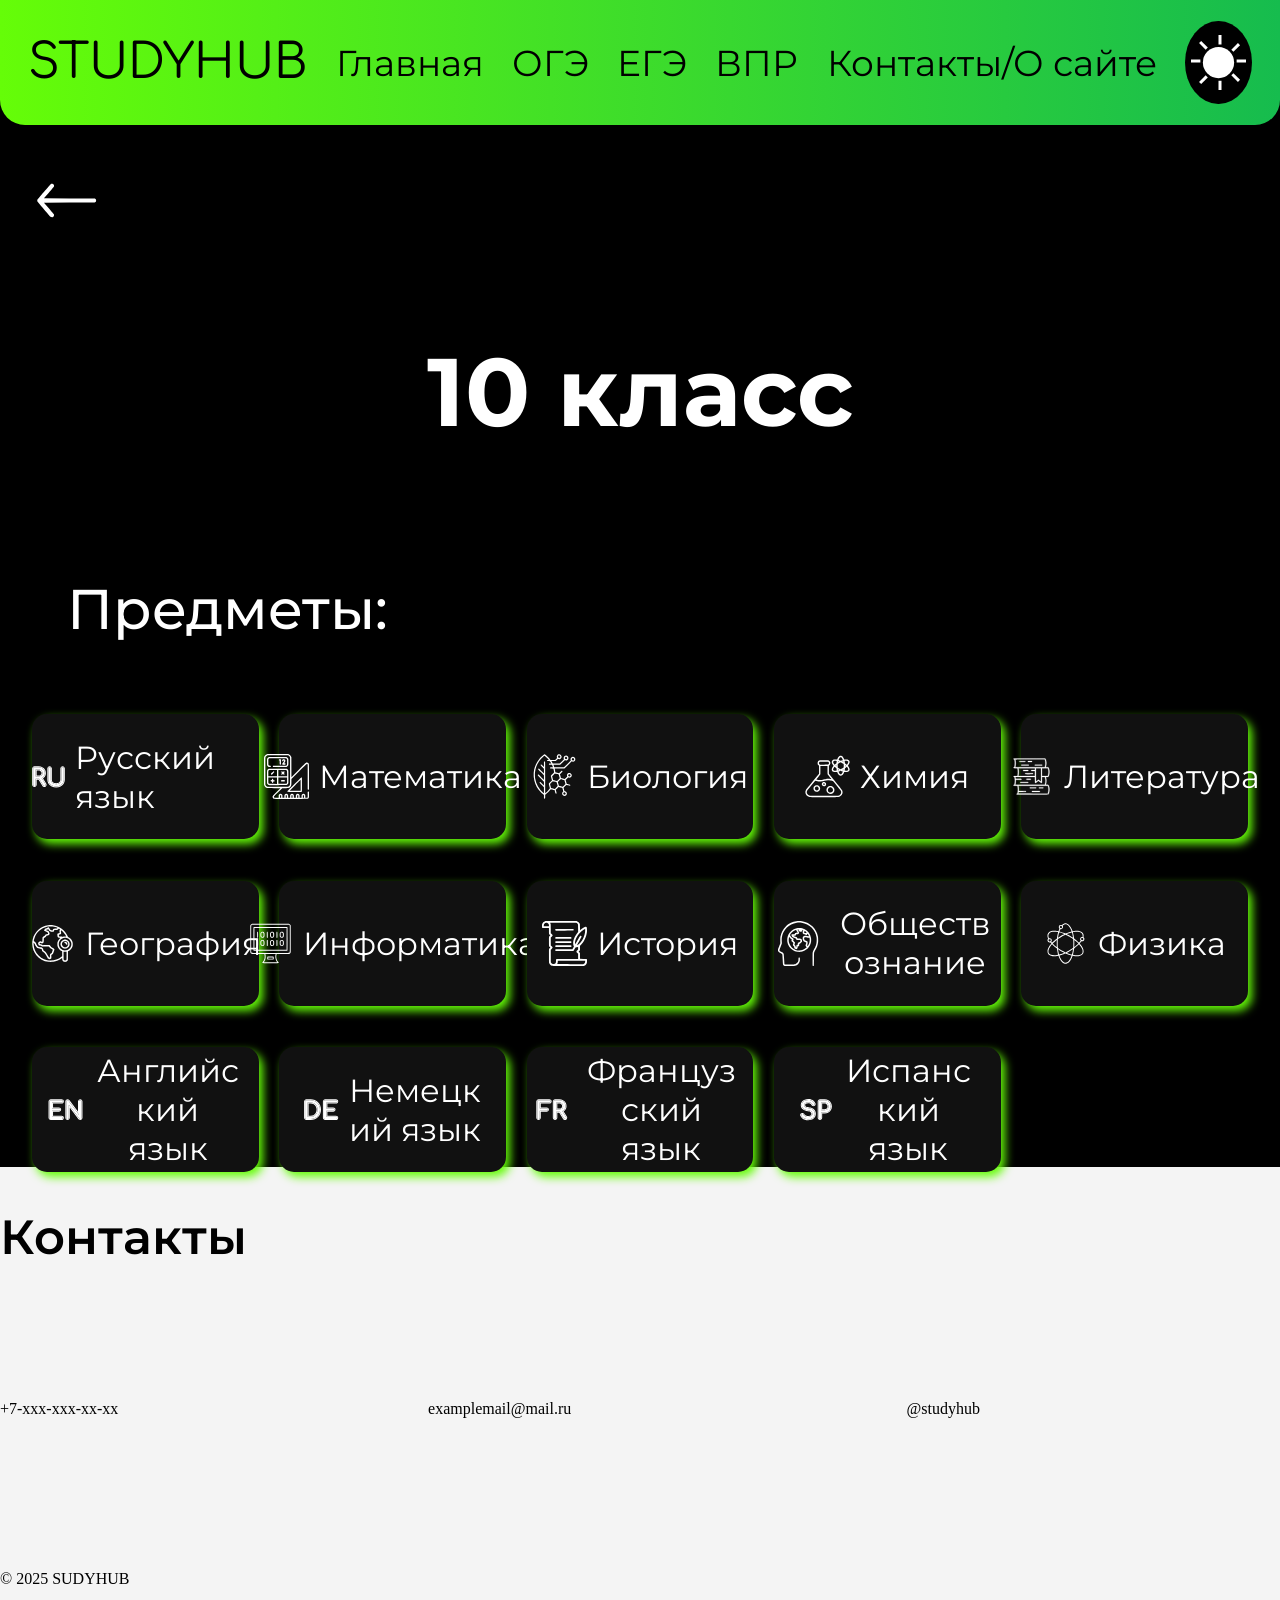
<file: class_10.html>
<!DOCTYPE html>
<html lang="en">
<head>
    <meta charset="UTF-8">
    <meta name="viewport" content="width=device-width, user-scalable=no, initial-scale=1.0 maximum-scale=1.0, minimum-scale=1.0">
    <link rel="stylesheet" href="/oge-ege-8_class-10_class.css">
    <title>10 класс</title>
</head>
<body>
    <header>
        <nav>
            <p>STUDYHUB</p>
            <p class="btn-menu"><a href="/index.html">Главная</a></p>
            <p class="btn-menu"><a href="/oge.html">ОГЭ</a></p>
            <p class="btn-menu"><a href="/ege.html">ЕГЭ</a></p>
            <p class="btn-menu"><a href="/vpr.html">ВПР</a></p>
            <p class="btn-menu"><a href="#contact">Контакты/О сайте</a></p>
            <div id="theme"></div>
        </nav>
    </header>

    <main>
        <a id="arrow_box" href="/vpr.html"></a>
        <h1>10 класс</h1>
        <p>Предметы:</p>
        <div class="container">
            <div class="parent">
                <a href="#">
                    <div class="div1 card">
                        <img src="/RU.svg">
                        <p>Русский язык</p>
                    </div>
                </a>
                <a href="#">
                    <div class="div2 card">
                        <img src="/math.svg">
                        <p>Математика</p>
                    </div>
                </a>
                <a href="#">
                    <div class="div3 card">
                        <img src="/bio.svg">
                        <p>Биология</p>
                    </div>
                </a>
                <a href="#">
                    <div class="div4 card">
                        <img src="/chemistry.svg">
                        <p>Химия</p>
                    </div>
                </a>
                <a href="#">
                    <div class="div5 card">
                        <img src="/books.svg">
                        <p>Литература</p>
                    </div>
                </a>
                <a href="#">
                    <div class="div6 card">
                        <img src="/geography.svg">
                        <p>География</p>
                    </div>
                </a>
                <a href="#">
                    <div class="div7 card">
                        <img src="/informat.svg">
                        <p>Информатика</p>
                    </div>
                </a>
                <a href="#">
                    <div class="div8 card">
                        <img src="/history.svg">
                        <p>История</p>
                    </div>
                </a>
                <a href="#">
                    <div class="div9 card">
                        <img src="/obshestvo.svg">
                        <p>Обществознание</p>
                    </div>
                </a>
                <a href="#">
                    <div class="div10 card">
                        <img src="/phythic.svg">
                        <p>Физика</p>
                    </div>
                </a>
                <a href="#">
                    <div class="div11 card">
                        <img src="/EN.svg">
                        <p>Английский язык</p>
                    </div>
                </a>
                <a href="#">
                    <div class="div12 card">
                        <img src="/DE.svg">
                        <p>Немецкий язык</p>
                    </div>
                </a>
                <a href="#">
                    <div class="div13 card">
                        <img src="/FR.svg">
                        <p>Французский язык</p>
                    </div>
                </a>
                <a href="#">
                    <div class="div14 card">
                        <img src="/SP.svg">
                        <p>Испанский язык</p>
                    </div>
                </a>
            </div>
        </div>
    </main>

    <footer id="contact">
        <h1>Контакты</h1>
        <div id="conteiner">
            <p>+7-ххх-ххх-хх-хх</p>
            <p id="mail">examplemail@mail.ru</p>
            <p>@studyhub</p>
        </div>
        <p>© 2025 SUDYHUB</p>
    </footer>
</body>
</html>
</file>
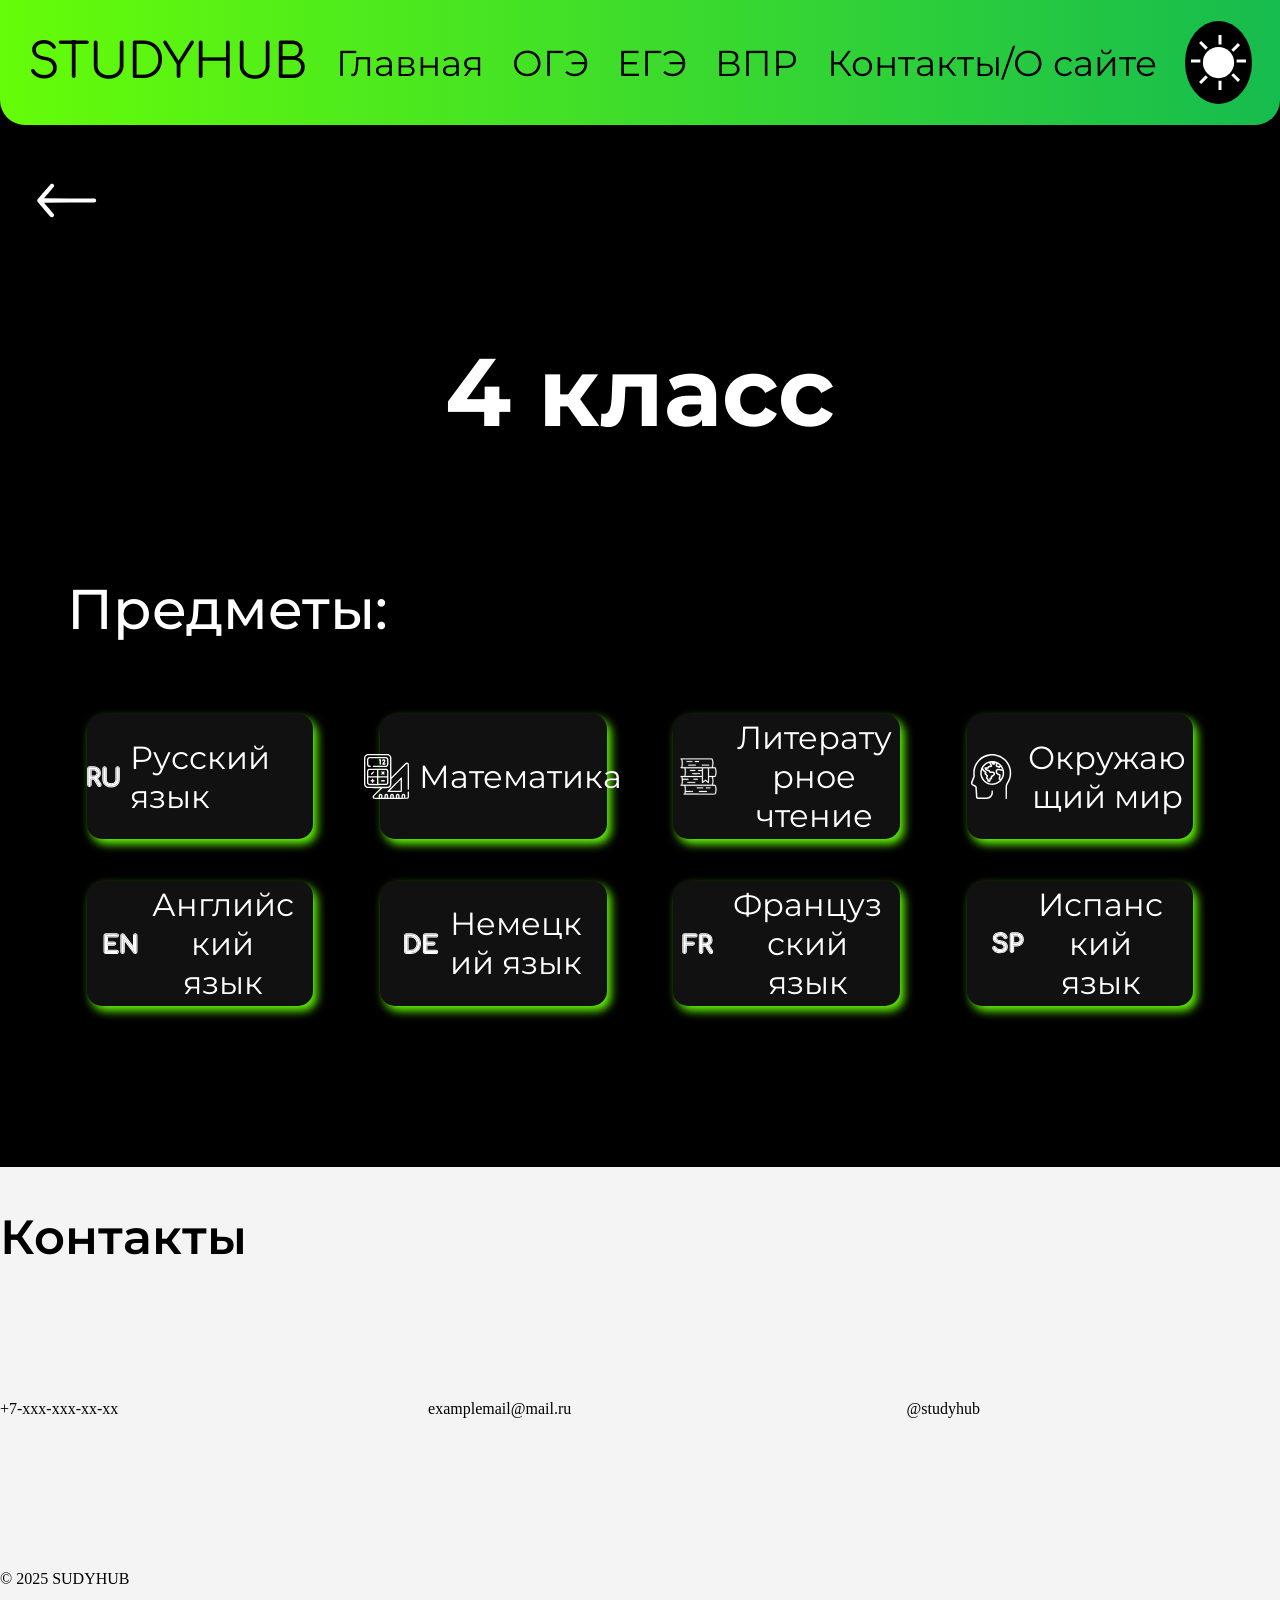
<file: class_4.html>
<!DOCTYPE html>
<html lang="en">
<head>
    <meta charset="UTF-8">
    <meta name="viewport" content="width=device-width, user-scalable=no, initial-scale=1.0 maximum-scale=1.0, minimum-scale=1.0">
    <link rel="stylesheet" href="/class_4.css">
    <title>4 класс</title>
</head>
<body>
    <header>
        <nav>
            <p>STUDYHUB</p>
            <p class="btn-menu"><a href="/index.html">Главная</a></p>
            <p class="btn-menu"><a href="/oge.html">ОГЭ</a></p>
            <p class="btn-menu"><a href="/ege.html">ЕГЭ</a></p>
            <p class="btn-menu"><a href="/vpr.html">ВПР</a></p>
            <p class="btn-menu"><a href="#contact">Контакты/О сайте</a></p>
            <div id="theme"></div>
        </nav>
    </header>

    <main>
        <a id="arrow_box" href="/vpr.html"></a>
        <h1>4 класс</h1>
        <p>Предметы:</p>
        <div class="container">
            <div class="parent">
                <a href="#">
                    <div class="div1 card">
                        <img src="/RU.svg">
                        <p>Русский язык</p>
                    </div>
                </a>
                <a href="#">
                    <div class="div2 card">
                        <img src="/math.svg">
                        <p>Математика</p>
                    </div>
                </a>
                <a href="#">
                    <div class="div5 card">
                        <img src="/books.svg">
                        <p>Литературное чтение</p>
                    </div>
                </a>
                <a href="#">
                    <div class="div9 card">
                        <img src="/obshestvo.svg">
                        <p>Окружающий мир</p>
                    </div>
                </a>
                <a href="#">
                    <div class="div11 card">
                        <img src="/EN.svg">
                        <p>Английский язык</p>
                    </div>
                </a>
                <a href="#">
                    <div class="div12 card">
                        <img src="/DE.svg">
                        <p>Немецкий язык</p>
                    </div>
                </a>
                <a href="#">
                    <div class="div13 card">
                        <img src="/FR.svg">
                        <p>Французский язык</p>
                    </div>
                </a>
                <a href="#">
                    <div class="div14 card">
                        <img src="/SP.svg">
                        <p>Испанский язык</p>
                    </div>
                </a>
            </div>
        </div>
    </main>

    <footer id="contact">
        <h1>Контакты</h1>
        <div id="conteiner">
            <p>+7-ххх-ххх-хх-хх</p>
            <p id="mail">examplemail@mail.ru</p>
            <p>@studyhub</p>
        </div>
        <p>© 2025 SUDYHUB</p>
    </footer>
</body>
</html>
</file>
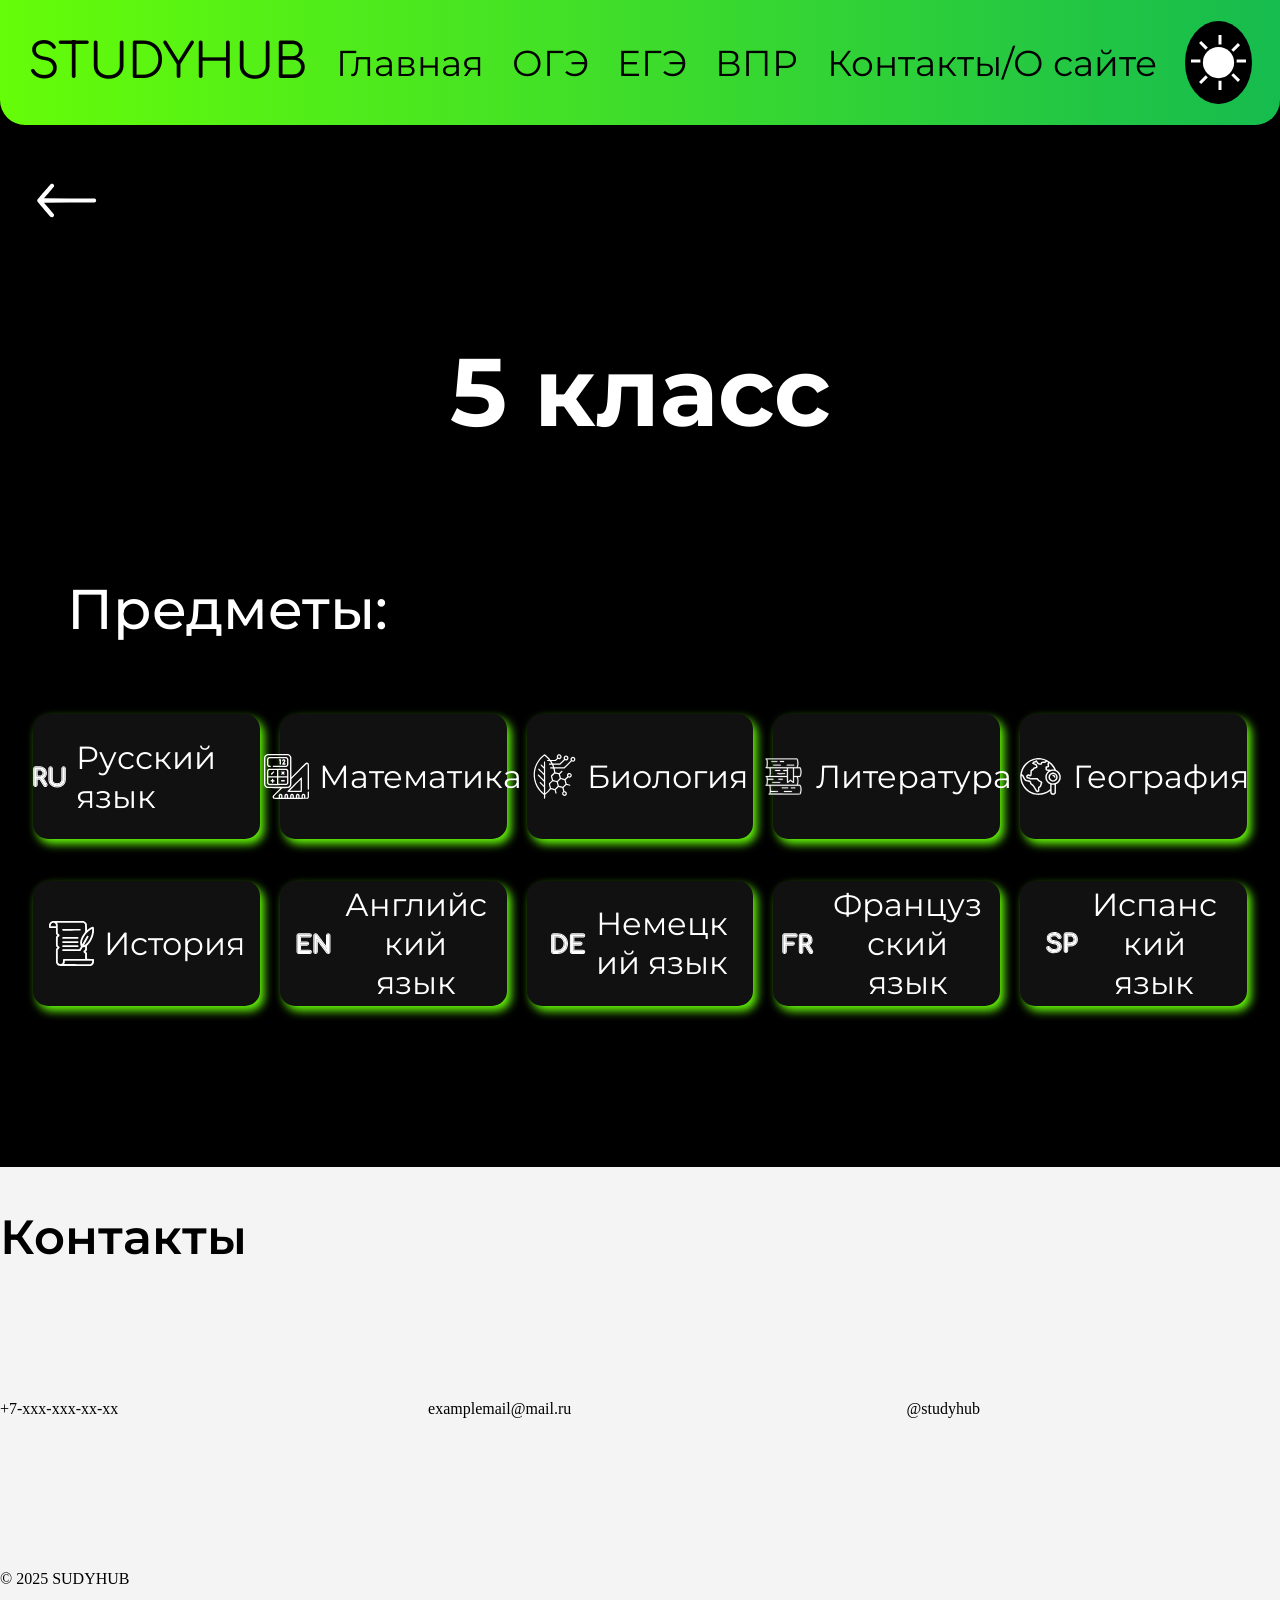
<file: class_5.html>
<!DOCTYPE html>
<html lang="en">
<head>
    <meta charset="UTF-8">
    <meta name="viewport" content="width=device-width, user-scalable=no, initial-scale=1.0 maximum-scale=1.0, minimum-scale=1.0">
    <link rel="stylesheet" href="/class_5.css">
    <title>5 класс</title>
</head>
<body>
    <header>
        <nav>
            <p>STUDYHUB</p>
            <p class="btn-menu"><a href="/index.html">Главная</a></p>
            <p class="btn-menu"><a href="/oge.html">ОГЭ</a></p>
            <p class="btn-menu"><a href="/ege.html">ЕГЭ</a></p>
            <p class="btn-menu"><a href="/vpr.html">ВПР</a></p>
            <p class="btn-menu"><a href="#contact">Контакты/О сайте</a></p>
            <div id="theme"></div>
        </nav>
    </header>

    <main>
        <a id="arrow_box" href="/vpr.html"></a>
        <h1>5 класс</h1>
        <p>Предметы:</p>
        <div class="container">
            <div class="parent">
                <a href="#">
                    <div class="div1 card">
                        <img src="/RU.svg">
                        <p>Русский язык</p>
                    </div>
                </a>
                <a href="#">
                    <div class="div2 card">
                        <img src="/math.svg">
                        <p>Математика</p>
                    </div>
                </a>
                <a href="#">
                    <div class="div3 card">
                        <img src="/bio.svg">
                        <p>Биология</p>
                    </div>
                </a>
                <a href="#">
                    <div class="div5 card">
                        <img src="/books.svg">
                        <p>Литература</p>
                    </div>
                </a>
                <a href="#">
                    <div class="div6 card">
                        <img src="/geography.svg">
                        <p>География</p>
                    </div>
                </a>
                <a href="#">
                    <div class="div8 card">
                        <img src="/history.svg">
                        <p>История</p>
                    </div>
                </a>
                <a href="#">
                    <div class="div11 card">
                        <img src="/EN.svg">
                        <p>Английский язык</p>
                    </div>
                </a>
                <a href="#">
                    <div class="div12 card">
                        <img src="/DE.svg">
                        <p>Немецкий язык</p>
                    </div>
                </a>
                <a href="#">
                    <div class="div13 card">
                        <img src="/FR.svg">
                        <p>Французский язык</p>
                    </div>
                </a>
                <a href="#">
                    <div class="div14 card">
                        <img src="/SP.svg">
                        <p>Испанский язык</p>
                    </div>
                </a>
            </div>
        </div>
    </main>

    <footer id="contact">
        <h1>Контакты</h1>
        <div id="conteiner">
            <p>+7-ххх-ххх-хх-хх</p>
            <p id="mail">examplemail@mail.ru</p>
            <p>@studyhub</p>
        </div>
        <p>© 2025 SUDYHUB</p>
    </footer>
</body>
</html>
</file>
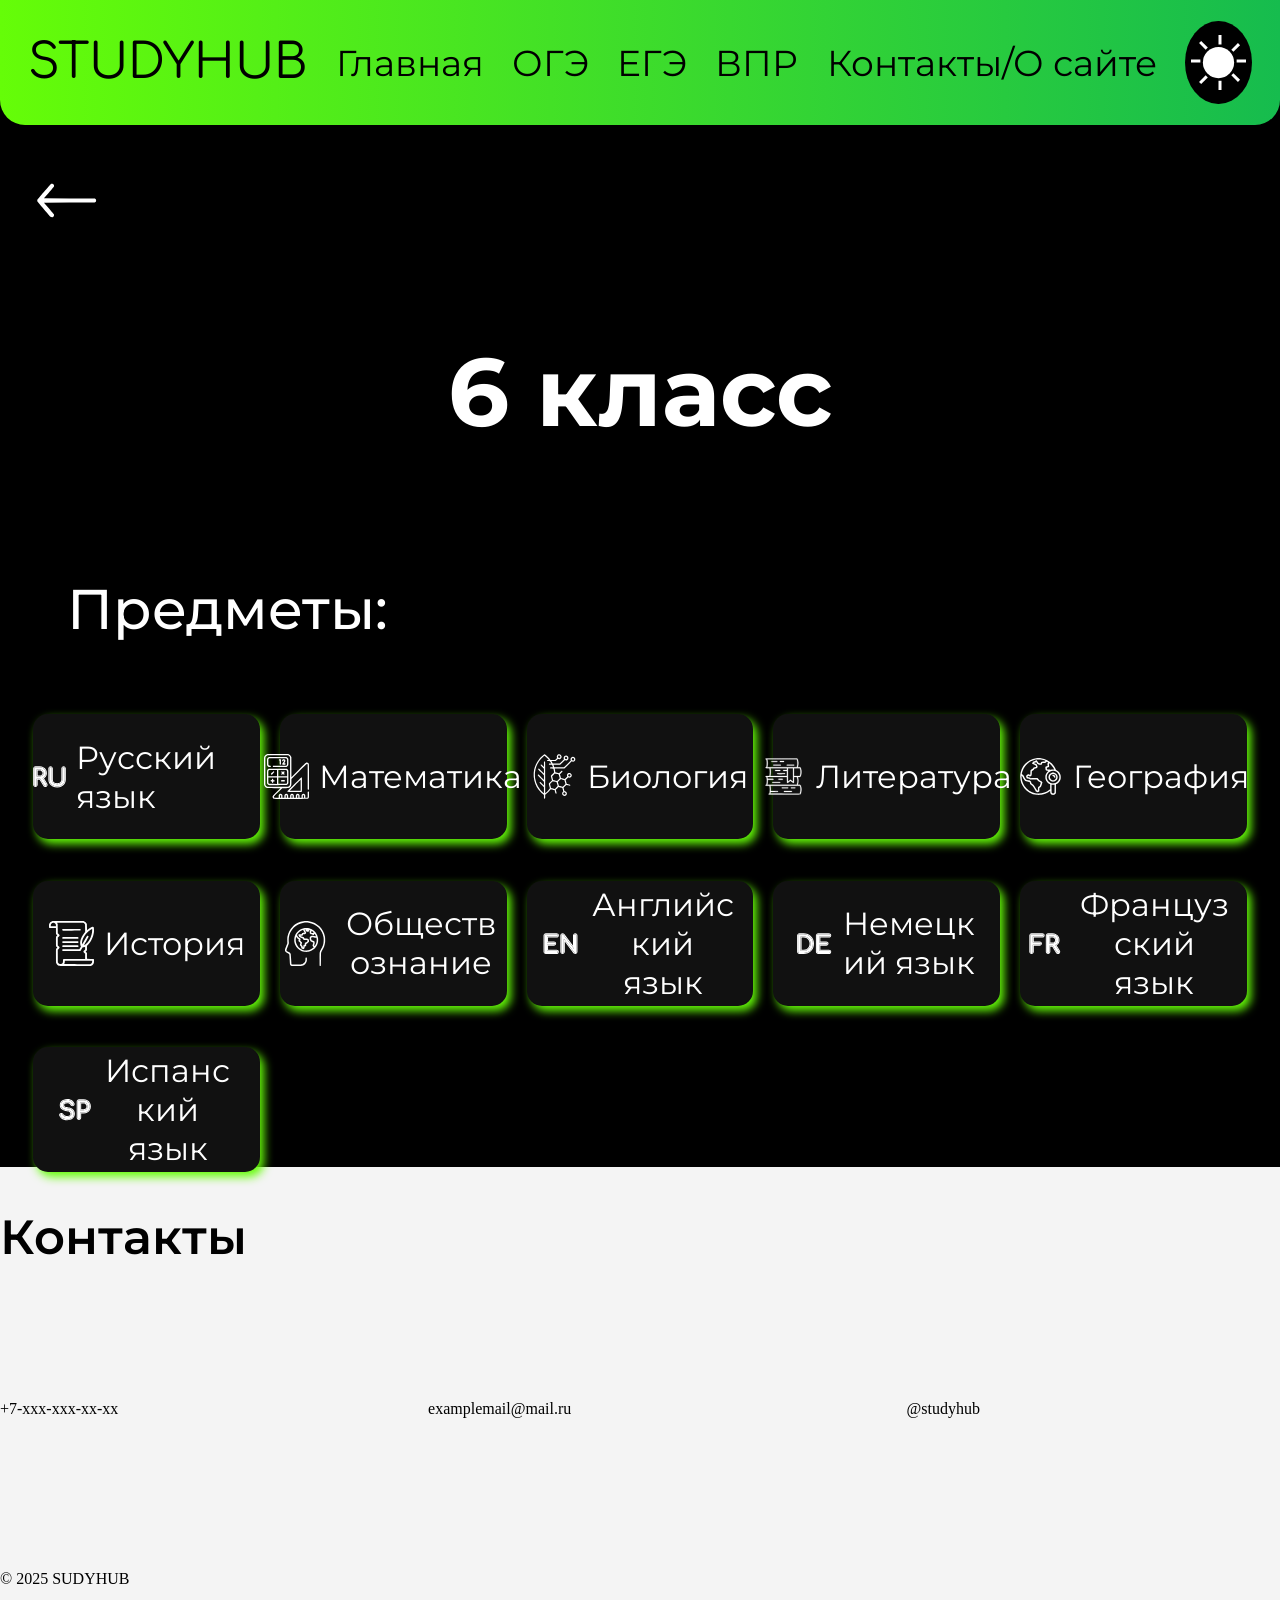
<file: class_6.html>
<!DOCTYPE html>
<html lang="en">
<head>
    <meta charset="UTF-8">
    <meta name="viewport" content="width=device-width, user-scalable=no, initial-scale=1.0 maximum-scale=1.0, minimum-scale=1.0">
    <link rel="stylesheet" href="/class_6.css">
    <title>6 класс</title>
</head>
<body>
    <header>
        <nav>
            <p>STUDYHUB</p>
            <p class="btn-menu"><a href="/index.html">Главная</a></p>
            <p class="btn-menu"><a href="/oge.html">ОГЭ</a></p>
            <p class="btn-menu"><a href="/ege.html">ЕГЭ</a></p>
            <p class="btn-menu"><a href="/vpr.html">ВПР</a></p>
            <p class="btn-menu"><a href="#contact">Контакты/О сайте</a></p>
            <div id="theme"></div>
        </nav>
    </header>

    <main>
        <a id="arrow_box" href="/vpr.html"></a>
        <h1>6 класс</h1>
        <p>Предметы:</p>
        <div class="container">
            <div class="parent">
                <a href="#">
                    <div class="div1 card">
                        <img src="/RU.svg">
                        <p>Русский язык</p>
                    </div>
                </a>
                <a href="#">
                    <div class="div2 card">
                        <img src="/math.svg">
                        <p>Математика</p>
                    </div>
                </a>
                <a href="#">
                    <div class="div3 card">
                        <img src="/bio.svg">
                        <p>Биология</p>
                    </div>
                </a>
                <a href="#">
                    <div class="div5 card">
                        <img src="/books.svg">
                        <p>Литература</p>
                    </div>
                </a>
                <a href="#">
                    <div class="div6 card">
                        <img src="/geography.svg">
                        <p>География</p>
                    </div>
                </a>
                <a href="#">
                    <div class="div8 card">
                        <img src="/history.svg">
                        <p>История</p>
                    </div>
                </a>
                <a href="#">
                    <div class="div9 card">
                        <img src="/obshestvo.svg">
                        <p>Обществознание</p>
                    </div>
                </a>
                <a href="#">
                    <div class="div11 card">
                        <img src="/EN.svg">
                        <p>Английский язык</p>
                    </div>
                </a>
                <a href="#">
                    <div class="div12 card">
                        <img src="/DE.svg">
                        <p>Немецкий язык</p>
                    </div>
                </a>
                <a href="#">
                    <div class="div13 card">
                        <img src="/FR.svg">
                        <p>Французский язык</p>
                    </div>
                </a>
                <a href="#">
                    <div class="div14 card">
                        <img src="/SP.svg">
                        <p>Испанский язык</p>
                    </div>
                </a>
            </div>
        </div>
    </main>

    <footer id="contact">
        <h1>Контакты</h1>
        <div id="conteiner">
            <p>+7-ххх-ххх-хх-хх</p>
            <p id="mail">examplemail@mail.ru</p>
            <p>@studyhub</p>
        </div>
        <p>© 2025 SUDYHUB</p>
    </footer>
</body>
</html>
</file>
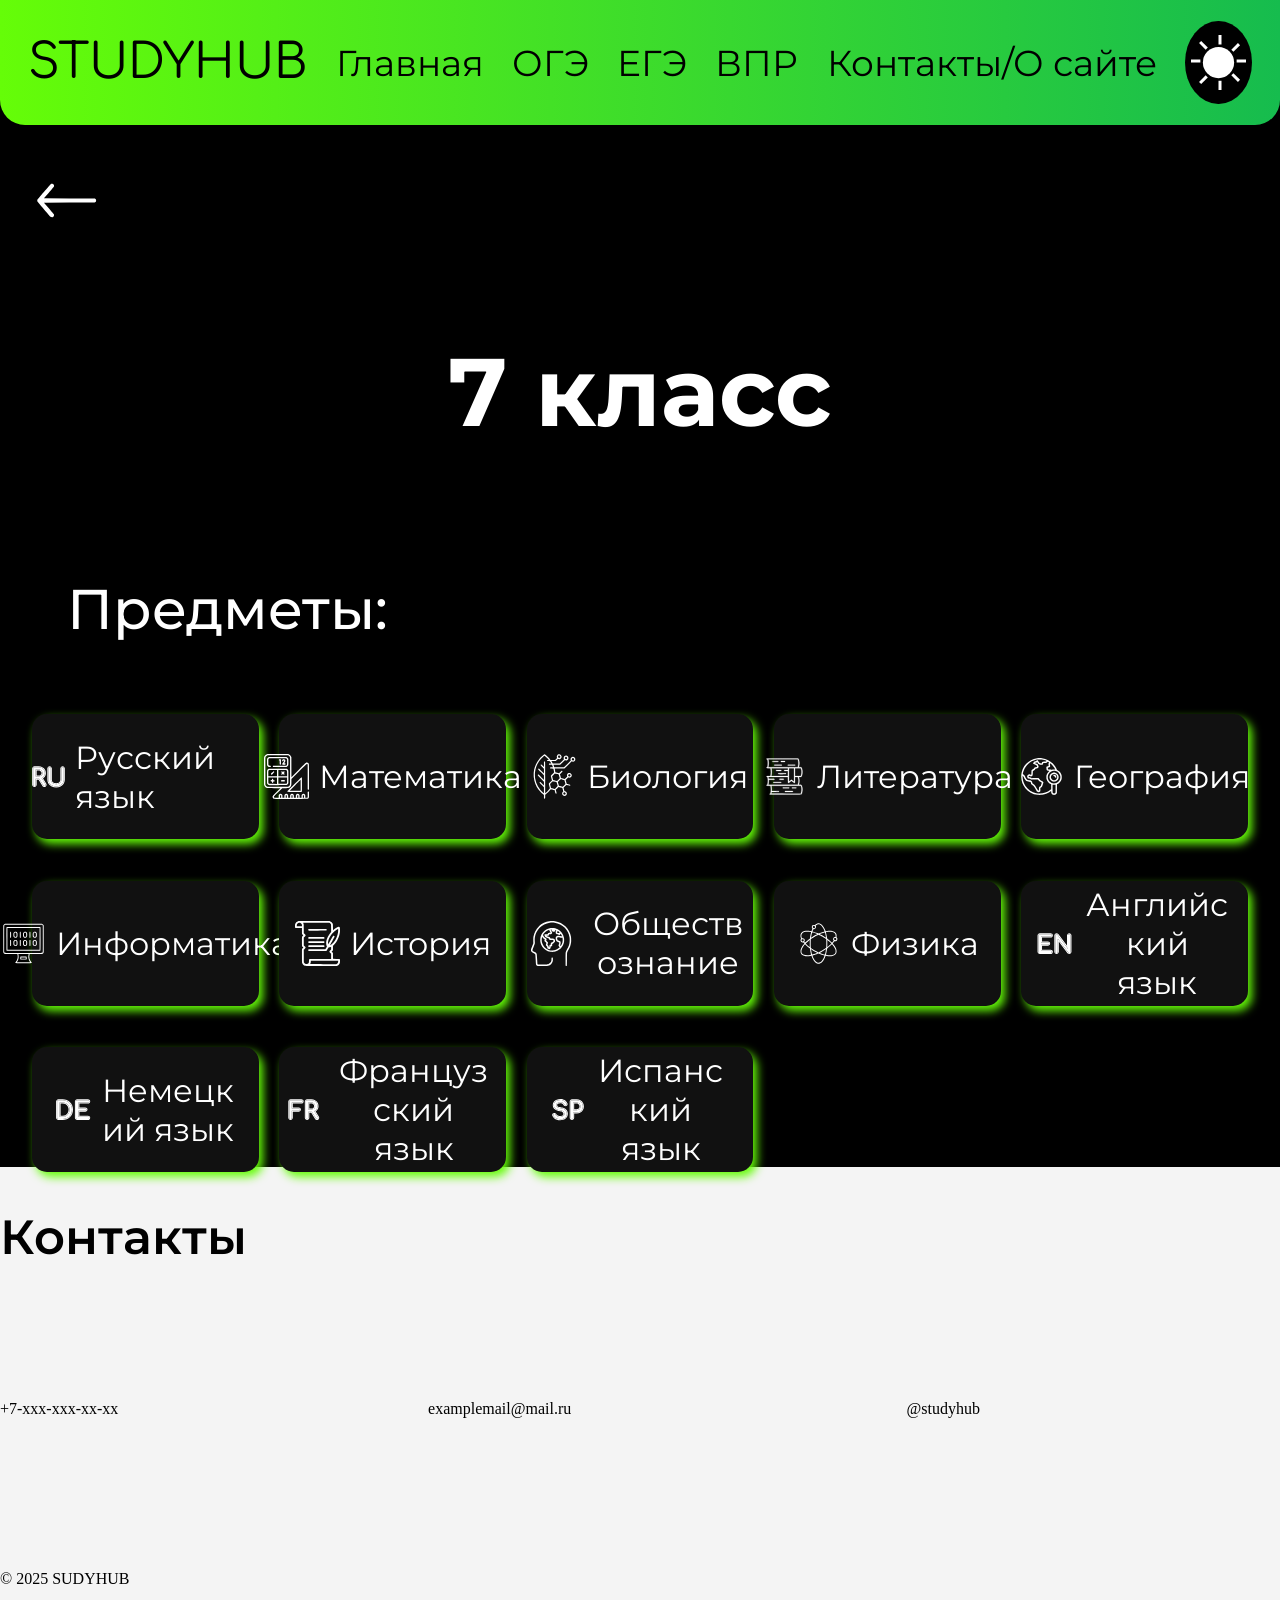
<file: class_7.html>
<!DOCTYPE html>
<html lang="en">
<head>
    <meta charset="UTF-8">
    <meta name="viewport" content="width=device-width, user-scalable=no, initial-scale=1.0 maximum-scale=1.0, minimum-scale=1.0">
    <link rel="stylesheet" href="/class_7.css">
    <title>7 класс</title>
</head>
<body>
    <header>
        <nav>
            <p>STUDYHUB</p>
            <p class="btn-menu"><a href="/index.html">Главная</a></p>
            <p class="btn-menu"><a href="/oge.html">ОГЭ</a></p>
            <p class="btn-menu"><a href="/ege.html">ЕГЭ</a></p>
            <p class="btn-menu"><a href="/vpr.html">ВПР</a></p>
            <p class="btn-menu"><a href="#contact">Контакты/О сайте</a></p>
            <div id="theme"></div>
        </nav>
    </header>

    <main>
        <a id="arrow_box" href="/vpr.html"></a>
        <h1>7 класс</h1>
        <p>Предметы:</p>
        <div class="container">
            <div class="parent">
                <a href="#">
                    <div class="div1 card">
                        <img src="/RU.svg">
                        <p>Русский язык</p>
                    </div>
                </a>
                <a href="#">
                    <div class="div2 card">
                        <img src="/math.svg">
                        <p>Математика</p>
                    </div>
                </a>
                <a href="#">
                    <div class="div3 card">
                        <img src="/bio.svg">
                        <p>Биология</p>
                    </div>
                </a>
                <a href="#">
                    <div class="div5 card">
                        <img src="/books.svg">
                        <p>Литература</p>
                    </div>
                </a>
                <a href="#">
                    <div class="div6 card">
                        <img src="/geography.svg">
                        <p>География</p>
                    </div>
                </a>
                <a href="#">
                    <div class="div7 card">
                        <img src="/informat.svg">
                        <p>Информатика</p>
                    </div>
                </a>
                <a href="#">
                    <div class="div8 card">
                        <img src="/history.svg">
                        <p>История</p>
                    </div>
                </a>
                <a href="#">
                    <div class="div9 card">
                        <img src="/obshestvo.svg">
                        <p>Обществознание</p>
                    </div>
                </a>
                <a href="#">
                    <div class="div10 card">
                        <img src="/phythic.svg">
                        <p>Физика</p>
                    </div>
                </a>
                <a href="#">
                    <div class="div11 card">
                        <img src="/EN.svg">
                        <p>Английский язык</p>
                    </div>
                </a>
                <a href="#">
                    <div class="div12 card">
                        <img src="/DE.svg">
                        <p>Немецкий язык</p>
                    </div>
                </a>
                <a href="#">
                    <div class="div13 card">
                        <img src="/FR.svg">
                        <p>Французский язык</p>
                    </div>
                </a>
                <a href="#">
                    <div class="div14 card">
                        <img src="/SP.svg">
                        <p>Испанский язык</p>
                    </div>
                </a>
            </div>
        </div>
    </main>

    <footer id="contact">
        <h1>Контакты</h1>
        <div id="conteiner">
            <p>+7-ххх-ххх-хх-хх</p>
            <p id="mail">examplemail@mail.ru</p>
            <p>@studyhub</p>
        </div>
        <p>© 2025 SUDYHUB</p>
    </footer>
</body>
</html>
</file>
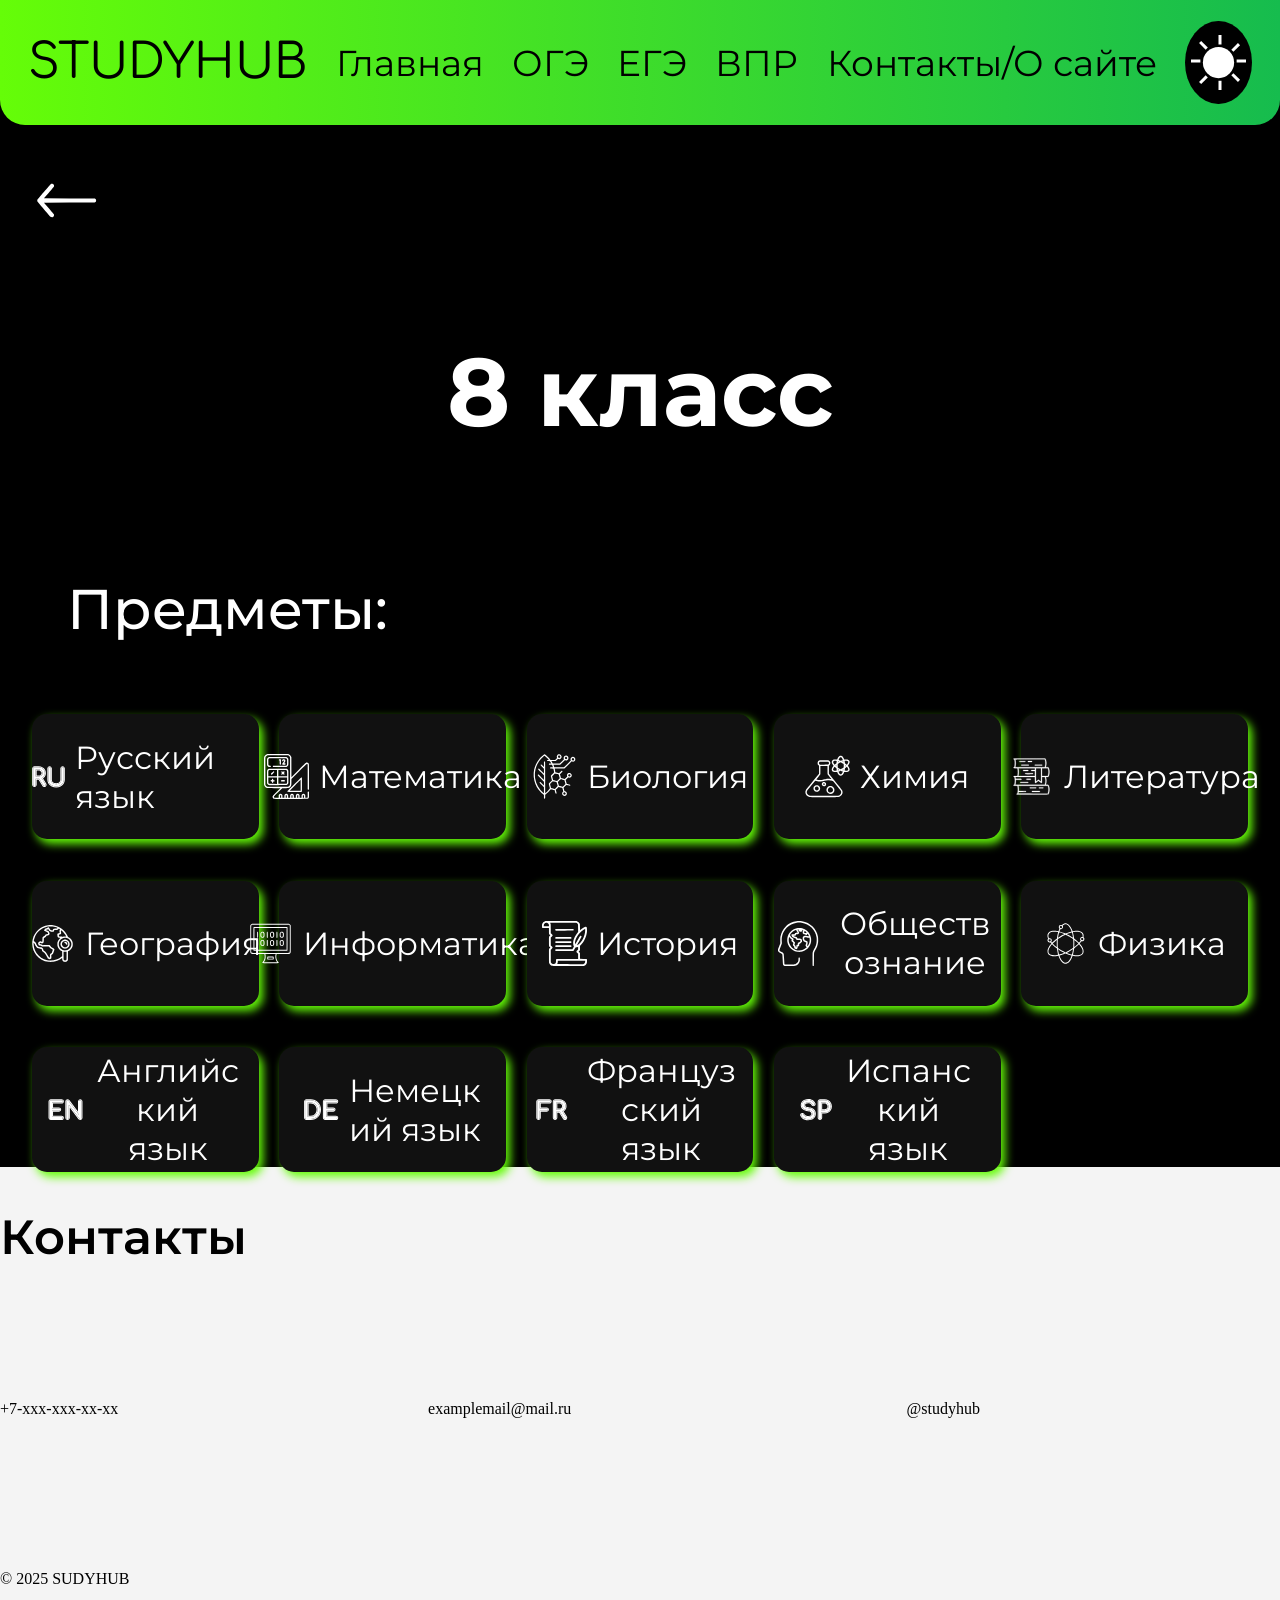
<file: class_8.html>
<!DOCTYPE html>
<html lang="en">
<head>
    <meta charset="UTF-8">
    <meta name="viewport" content="width=device-width, user-scalable=no, initial-scale=1.0 maximum-scale=1.0, minimum-scale=1.0">
    <link rel="stylesheet" href="/oge-ege-8_class-10_class.css">
    <title>8 класс</title>
</head>
<body>
    <header>
        <nav>
            <p>STUDYHUB</p>
            <p class="btn-menu"><a href="/index.html">Главная</a></p>
            <p class="btn-menu"><a href="/oge.html">ОГЭ</a></p>
            <p class="btn-menu"><a href="/ege.html">ЕГЭ</a></p>
            <p class="btn-menu"><a href="/vpr.html">ВПР</a></p>
            <p class="btn-menu"><a href="#contact">Контакты/О сайте</a></p>
            <div id="theme"></div>
        </nav>
    </header>

    <main>
        <a id="arrow_box" href="/vpr.html"></a>
        <h1>8 класс</h1>
        <p>Предметы:</p>
        <div class="container">
            <div class="parent">
                <a href="#">
                    <div class="div1 card">
                        <img src="/RU.svg">
                        <p>Русский язык</p>
                    </div>
                </a>
                <a href="#">
                    <div class="div2 card">
                        <img src="/math.svg">
                        <p>Математика</p>
                    </div>
                </a>
                <a href="#">
                    <div class="div3 card">
                        <img src="/bio.svg">
                        <p>Биология</p>
                    </div>
                </a>
                <a href="#">
                    <div class="div4 card">
                        <img src="/chemistry.svg">
                        <p>Химия</p>
                    </div>
                </a>
                <a href="#">
                    <div class="div5 card">
                        <img src="/books.svg">
                        <p>Литература</p>
                    </div>
                </a>
                <a href="#">
                    <div class="div6 card">
                        <img src="/geography.svg">
                        <p>География</p>
                    </div>
                </a>
                <a href="#">
                    <div class="div7 card">
                        <img src="/informat.svg">
                        <p>Информатика</p>
                    </div>
                </a>
                <a href="#">
                    <div class="div8 card">
                        <img src="/history.svg">
                        <p>История</p>
                    </div>
                </a>
                <a href="#">
                    <div class="div9 card">
                        <img src="/obshestvo.svg">
                        <p>Обществознание</p>
                    </div>
                </a>
                <a href="#">
                    <div class="div10 card">
                        <img src="/phythic.svg">
                        <p>Физика</p>
                    </div>
                </a>
                <a href="#">
                    <div class="div11 card">
                        <img src="/EN.svg">
                        <p>Английский язык</p>
                    </div>
                </a>
                <a href="#">
                    <div class="div12 card">
                        <img src="/DE.svg">
                        <p>Немецкий язык</p>
                    </div>
                </a>
                <a href="#">
                    <div class="div13 card">
                        <img src="/FR.svg">
                        <p>Французский язык</p>
                    </div>
                </a>
                <a href="#">
                    <div class="div14 card">
                        <img src="/SP.svg">
                        <p>Испанский язык</p>
                    </div>
                </a>
            </div>
        </div>
    </main>

    <footer id="contact">
        <h1>Контакты</h1>
        <div id="conteiner">
            <p>+7-ххх-ххх-хх-хх</p>
            <p id="mail">examplemail@mail.ru</p>
            <p>@studyhub</p>
        </div>
        <p>© 2025 SUDYHUB</p>
    </footer>
</body>
</html>
</file>
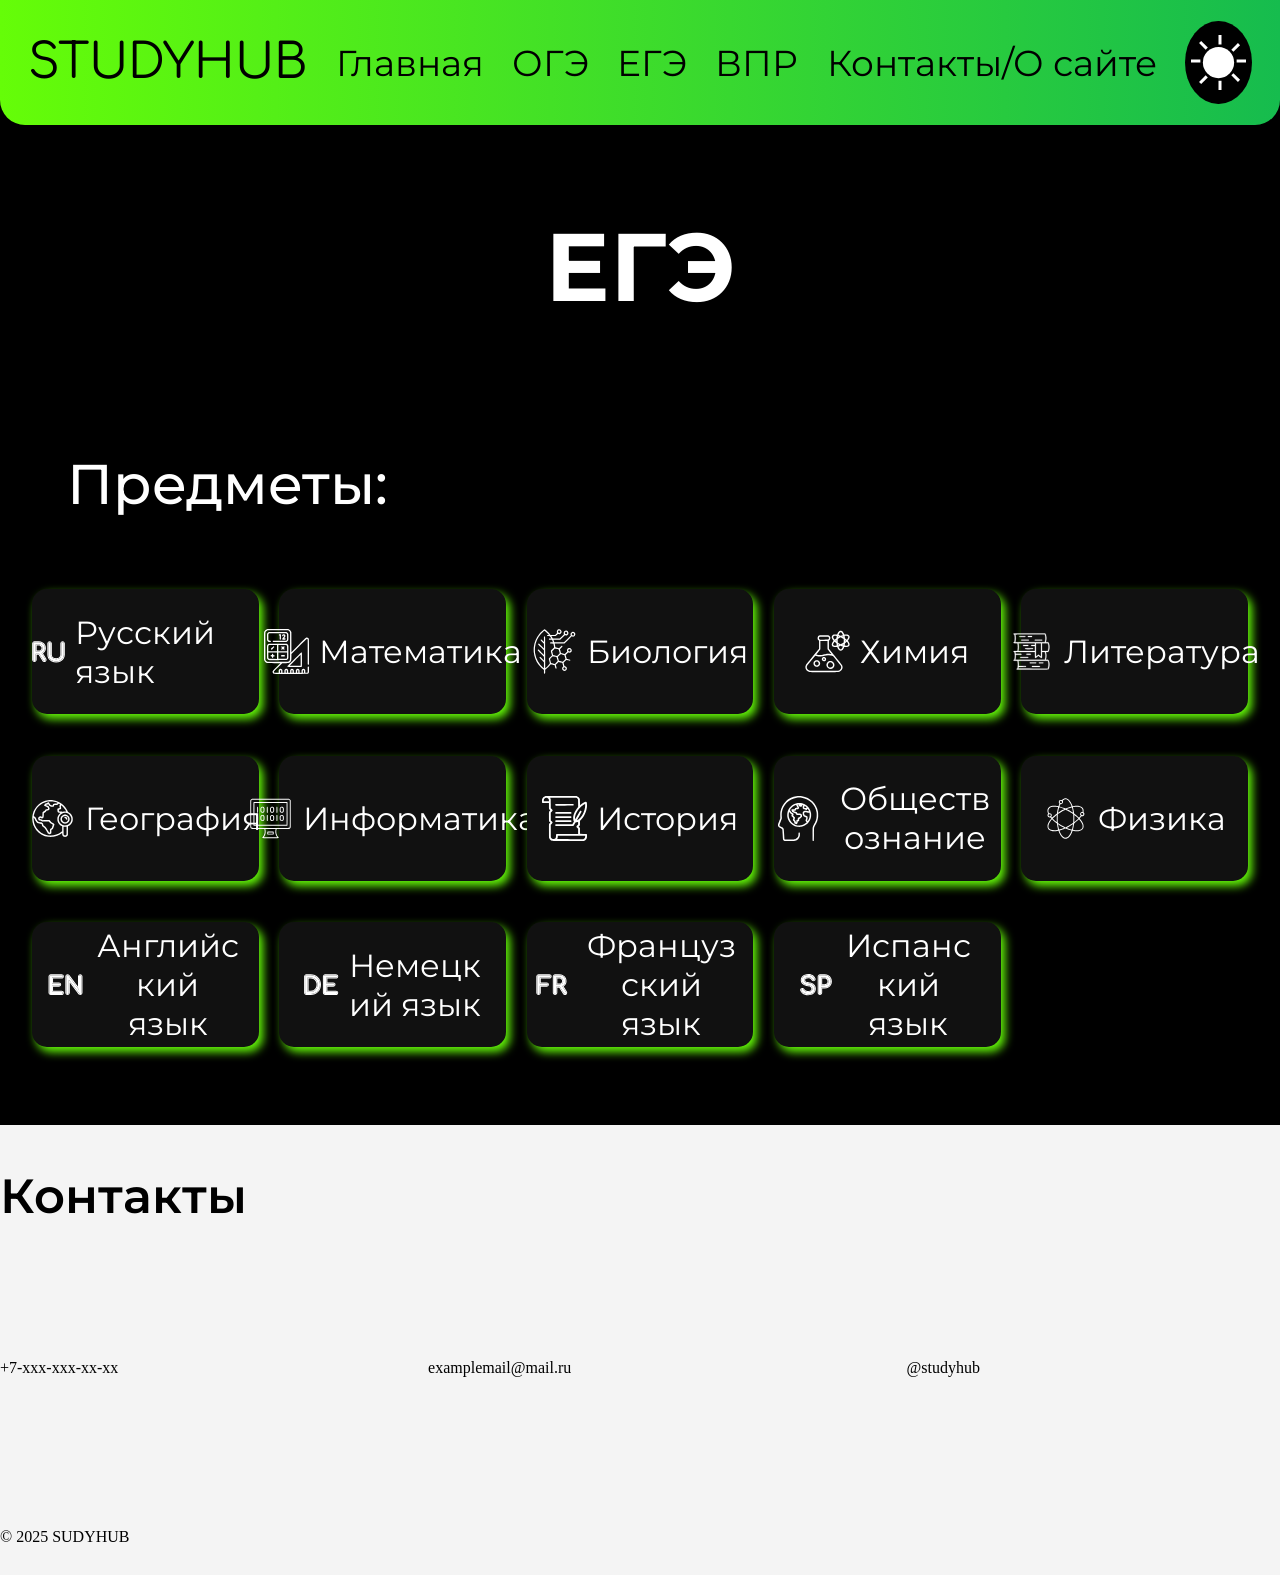
<file: ege.html>
<!DOCTYPE html>
<html lang="en">
<head>
    <meta charset="UTF-8">
    <meta name="viewport" content="width=device-width, user-scalable=no, initial-scale=1.0 maximum-scale=1.0, minimum-scale=1.0">
    <link rel="stylesheet" href="/oge-ege-8_class-10_class.css">
    <title>ЕГЭ</title>
</head>
<body>
    <header>
        <nav>
            <p>STUDYHUB</p>
            <p class="btn-menu"><a href="/index.html">Главная</a></p>
            <p class="btn-menu"><a href="/oge.html">ОГЭ</a></p>
            <p class="btn-menu"><a href="/ege.html">ЕГЭ</a></p>
            <p class="btn-menu"><a href="/vpr.html">ВПР</a></p>
            <p class="btn-menu"><a href="#contact">Контакты/О сайте</a></p>
            <div id="theme"></div>
        </nav>
    </header>

    <main>
        <h1 class="txt-dif">ЕГЭ</h1>
        <p class="txt-dif">Предметы:</p>
        <div class="container">
            <div class="parent">
                <a href="#">
                    <div class="div1 card">
                        <img src="/RU.svg">
                        <p class="txt-dif">Русский язык</p>
                    </div>
                </a>
                <a href="#">
                    <div class="div2 card">
                        <img src="/math.svg">
                        <p class="txt-dif">Математика</p>
                    </div>
                </a>
                <a href="#">
                    <div class="div3 card">
                        <img src="/bio.svg">
                        <p class="txt-dif">Биология</p>
                    </div>
                </a>
                <a href="#">
                    <div class="div4 card">
                        <img src="/chemistry.svg">
                        <p class="txt-dif">Химия</p>
                    </div>
                </a>
                <a href="#">
                    <div class="div5 card">
                        <img src="/books.svg">
                        <p class="txt-dif">Литература</p>
                    </div>
                </a>
                <a href="#">
                    <div class="div6 card">
                        <img src="/geography.svg">
                        <p class="txt-dif">География</p>
                    </div>
                </a>
                <a href="#">
                    <div class="div7 card">
                        <img src="/informat.svg">
                        <p class="txt-dif">Информатика</p>
                    </div>
                </a>
                <a href="#">
                    <div class="div8 card">
                        <img src="/history.svg">
                        <p class="txt-dif">История</p>
                    </div>
                </a>
                <a href="#">
                    <div class="div9 card">
                        <img src="/obshestvo.svg">
                        <p class="txt-dif">Обществознание</p>
                    </div>
                </a>
                <a href="#">
                    <div class="div10 card">
                        <img src="/phythic.svg">
                        <p class="txt-dif">Физика</p>
                    </div>
                </a>
                <a href="#">
                    <div class="div11 card">
                        <img src="/EN.svg">
                        <p class="txt-dif">Английский язык</p>
                    </div>
                </a>
                <a href="#">
                    <div class="div12 card">
                        <img src="/DE.svg">
                        <p class="txt-dif">Немецкий язык</p>
                    </div>
                </a>
                <a href="#">
                    <div class="div13 card">
                        <img src="/FR.svg">
                        <p class="txt-dif">Французский язык</p>
                    </div>
                </a>
                <a href="#">
                    <div class="div14 card">
                        <img src="/SP.svg">
                        <p class="txt-dif">Испанский язык</p>
                    </div>
                </a>
            </div>
        </div>
    </main>

    <footer id="contact">
        <h1>Контакты</h1>
        <div id="conteiner">
            <p>+7-ххх-ххх-хх-хх</p>
            <p id="mail">examplemail@mail.ru</p>
            <p>@studyhub</p>
        </div>
        <p>© 2025 SUDYHUB</p>
    </footer>

    <script>
        const theme_btn = document.querySelector('#theme');
        const txt = document.querySelectorAll('.txt')
        const txt_dif = document.querySelectorAll('.txt-dif')
        let DARK_THEME = true;

        theme_btn.addEventListener('click', () => {
            if (DARK_THEME) {
                txt_dif.forEach(el => {
                    el.style.color = '#000000'
                });
                DARK_THEME = false;
                document.querySelector('body').style.backgroundColor = '#ffffff';
                document.querySelector('footer').style.backgroundColor = '#111111'
                document.querySelectorAll('img').forEach(el => {
                    el.style.filter = 'invert(100%)';
                });
                document.querySelectorAll('.card').forEach(el => {
                    el.style.backgroundColor = '#f4f4f4'
                });
            } else {
                txt_dif.forEach(el => {
                    el.style.color = '#ffffff'
                });
                DARK_THEME = true;
                document.querySelector('body').style.backgroundColor = '#000000';
                document.querySelector('footer').style.backgroundColor = '#111111'
                document.querySelectorAll('img').forEach(el => {
                    el.style.filter = 'invert(0%)';
                });
                document.querySelectorAll('.card').forEach(el => {
                    el.style.backgroundColor = '#111111'
                });
            }
        })
    </script>
</body>
</html>
</file>
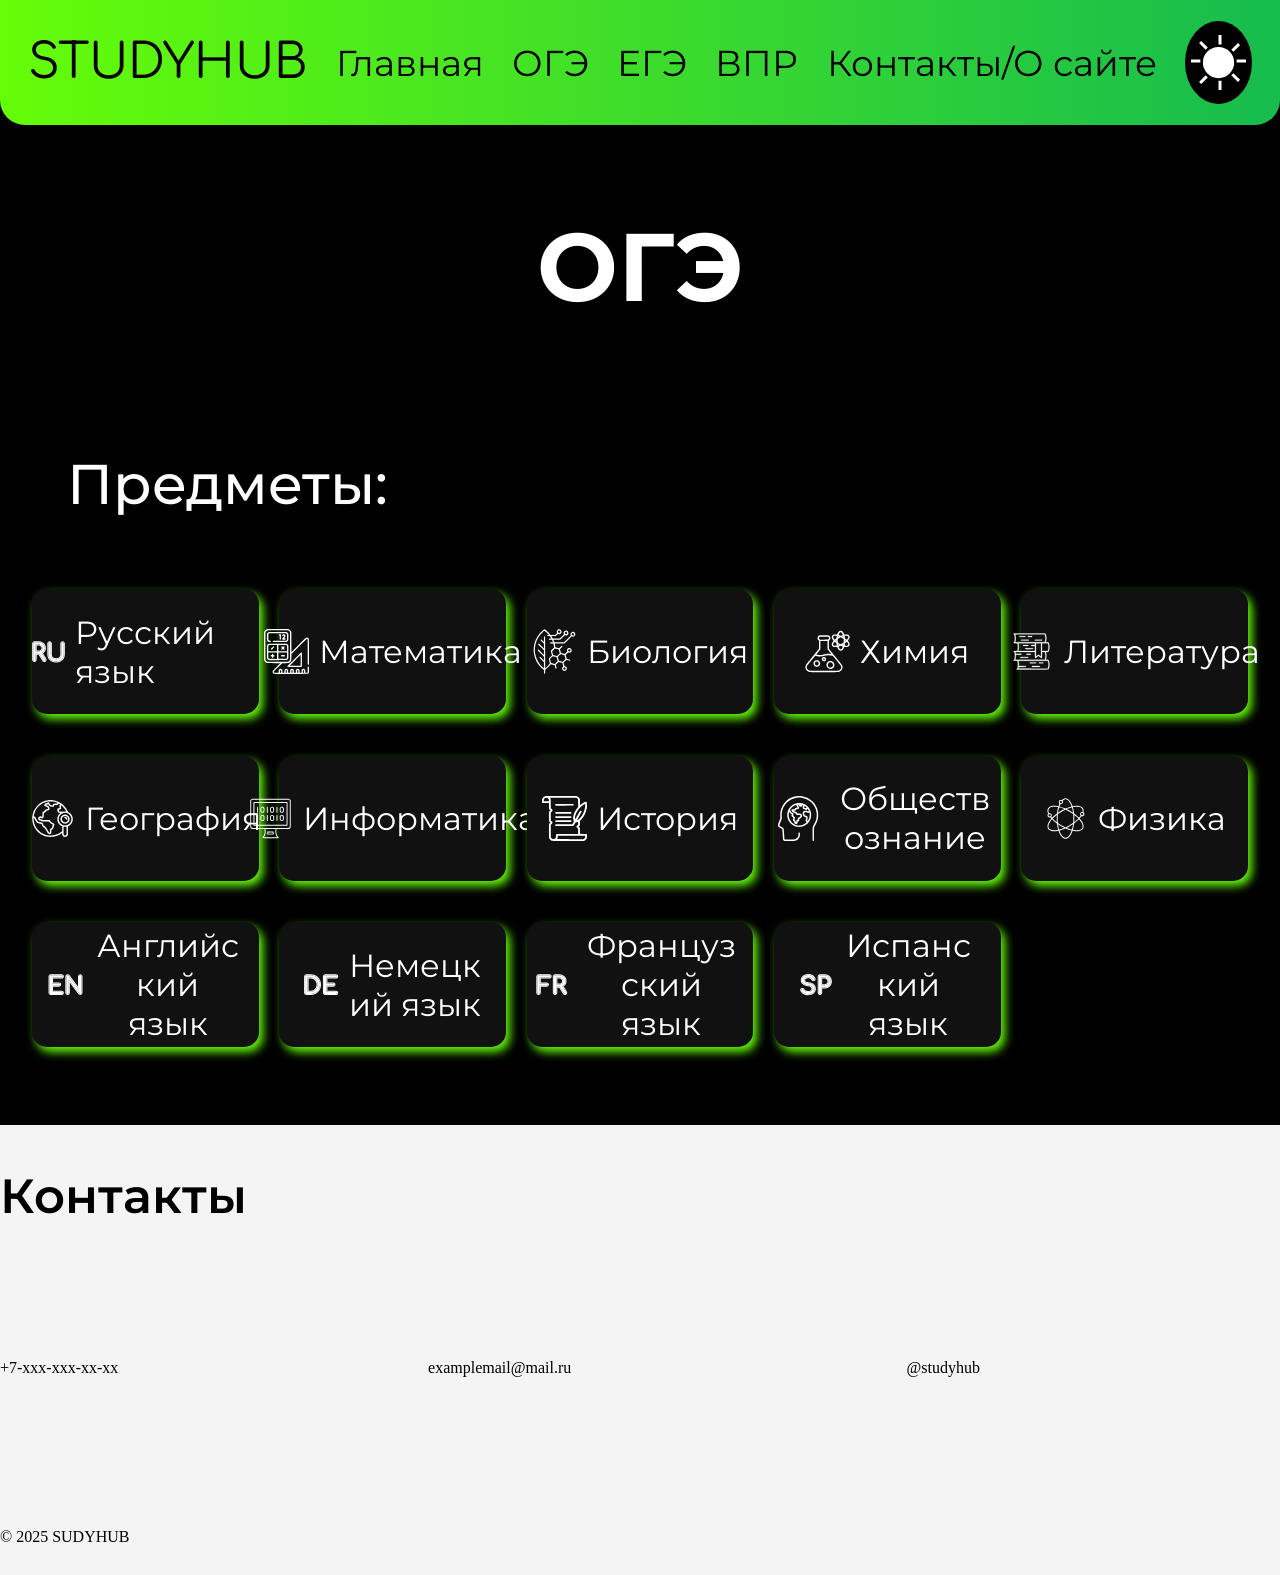
<file: oge.html>
<!DOCTYPE html>
<html lang="en">
<head>
    <meta charset="UTF-8">
    <meta name="viewport" content="width=device-width, user-scalable=no, initial-scale=1.0 maximum-scale=1.0, minimum-scale=1.0">
    <link rel="stylesheet" href="/oge-ege-8_class-10_class.css">
    <title>ОГЭ</title>
</head>
<body>
    <header>
        <nav>
            <p>STUDYHUB</p>
            <p class="btn-menu"><a href="/index.html">Главная</a></p>
            <p class="btn-menu"><a href="/oge.html">ОГЭ</a></p>
            <p class="btn-menu"><a href="/ege.html">ЕГЭ</a></p>
            <p class="btn-menu"><a href="/vpr.html">ВПР</a></p>
            <p class="btn-menu"><a href="#contact">Контакты/О сайте</a></p>
            <div id="theme"></div>
        </nav>
    </header>

    <main>
        <h1>ОГЭ</h1>
        <p>Предметы:</p>
        <div class="container">
            <div class="parent">
                <a href="#">
                    <div class="div1 card">
                        <img src="/RU.svg">
                        <p>Русский язык</p>
                    </div>
                </a>
                <a href="#">
                    <div class="div2 card">
                        <img src="/math.svg">
                        <p>Математика</p>
                    </div>
                </a>
                <a href="#">
                    <div class="div3 card">
                        <img src="/bio.svg">
                        <p>Биология</p>
                    </div>
                </a>
                <a href="#">
                    <div class="div4 card">
                        <img src="/chemistry.svg">
                        <p>Химия</p>
                    </div>
                </a>
                <a href="#">
                    <div class="div5 card">
                        <img src="/books.svg">
                        <p>Литература</p>
                    </div>
                </a>
                <a href="#">
                    <div class="div6 card">
                        <img src="/geography.svg">
                        <p>География</p>
                    </div>
                </a>
                <a href="#">
                    <div class="div7 card">
                        <img src="/informat.svg">
                        <p>Информатика</p>
                    </div>
                </a>
                <a href="#">
                    <div class="div8 card">
                        <img src="/history.svg">
                        <p>История</p>
                    </div>
                </a>
                <a href="#">
                    <div class="div9 card">
                        <img src="/obshestvo.svg">
                        <p>Обществознание</p>
                    </div>
                </a>
                <a href="#">
                    <div class="div10 card">
                        <img src="/phythic.svg">
                        <p>Физика</p>
                    </div>
                </a>
                <a href="#">
                    <div class="div11 card">
                        <img src="/EN.svg">
                        <p>Английский язык</p>
                    </div>
                </a>
                <a href="#">
                    <div class="div12 card">
                        <img src="/DE.svg">
                        <p>Немецкий язык</p>
                    </div>
                </a>
                <a href="#">
                    <div class="div13 card">
                        <img src="/FR.svg">
                        <p>Французский язык</p>
                    </div>
                </a>
                <a href="#">
                    <div class="div14 card">
                        <img src="/SP.svg">
                        <p>Испанский язык</p>
                    </div>
                </a>
            </div>
        </div>
    </main>

    <footer id="contact">
        <h1>Контакты</h1>
        <div id="conteiner">
            <p>+7-ххх-ххх-хх-хх</p>
            <p id="mail">examplemail@mail.ru</p>
            <p>@studyhub</p>
        </div>
        <p>© 2025 SUDYHUB</p>
    </footer>
</body>
</html>
</file>
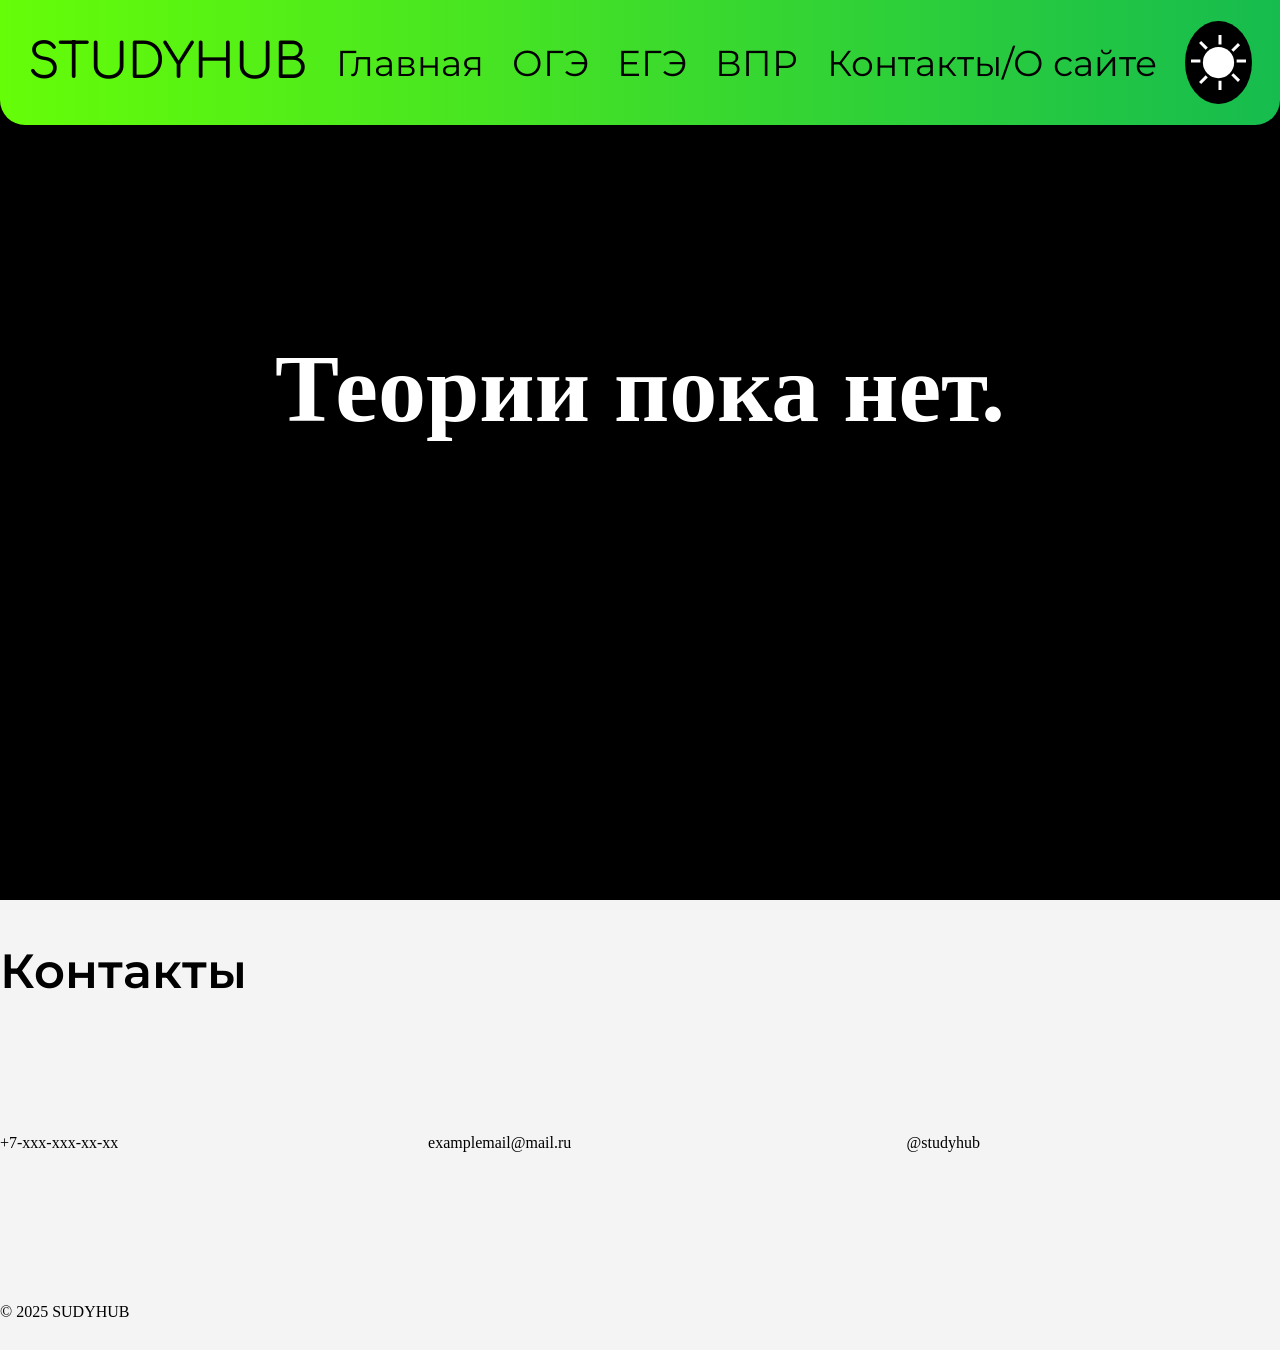
<file: theory.html>
<!DOCTYPE html>
<html lang="en">
<head>
    <meta charset="UTF-8">
    <meta name="viewport" content="width=device-width, user-scalable=no, initial-scale=1.0 maximum-scale=1.0, minimum-scale=1.0">
    <link rel="stylesheet" href="/theory.css">
    <title>STUDYHUB</title>
</head>
<body>
    <header>
        <nav>
            <p>STUDYHUB</p>
            <p class="btn-menu"><a>Главная</a></p>
            <p class="btn-menu"><a href="/oge.html">ОГЭ</a></p>
            <p class="btn-menu"><a href="/ege.html">ЕГЭ</a></p>
            <p class="btn-menu"><a href="/vpr.html">ВПР</a></p>
            <p class="btn-menu"><a href="#contact">Контакты/О сайте</a></p>
            <div id="theme"></div>
        </nav>
        <h1>Теории пока нет.</h1>
    </header>

    <footer id="contact">
        <h1>Контакты</h1>
        <div id="conteiner">
            <p>+7-ххх-ххх-хх-хх</p>
            <p id="mail">examplemail@mail.ru</p>
            <p>@studyhub</p>
        </div>
        <p>© 2025 SUDYHUB</p>
    </footer>
</body>
</html>
</file>
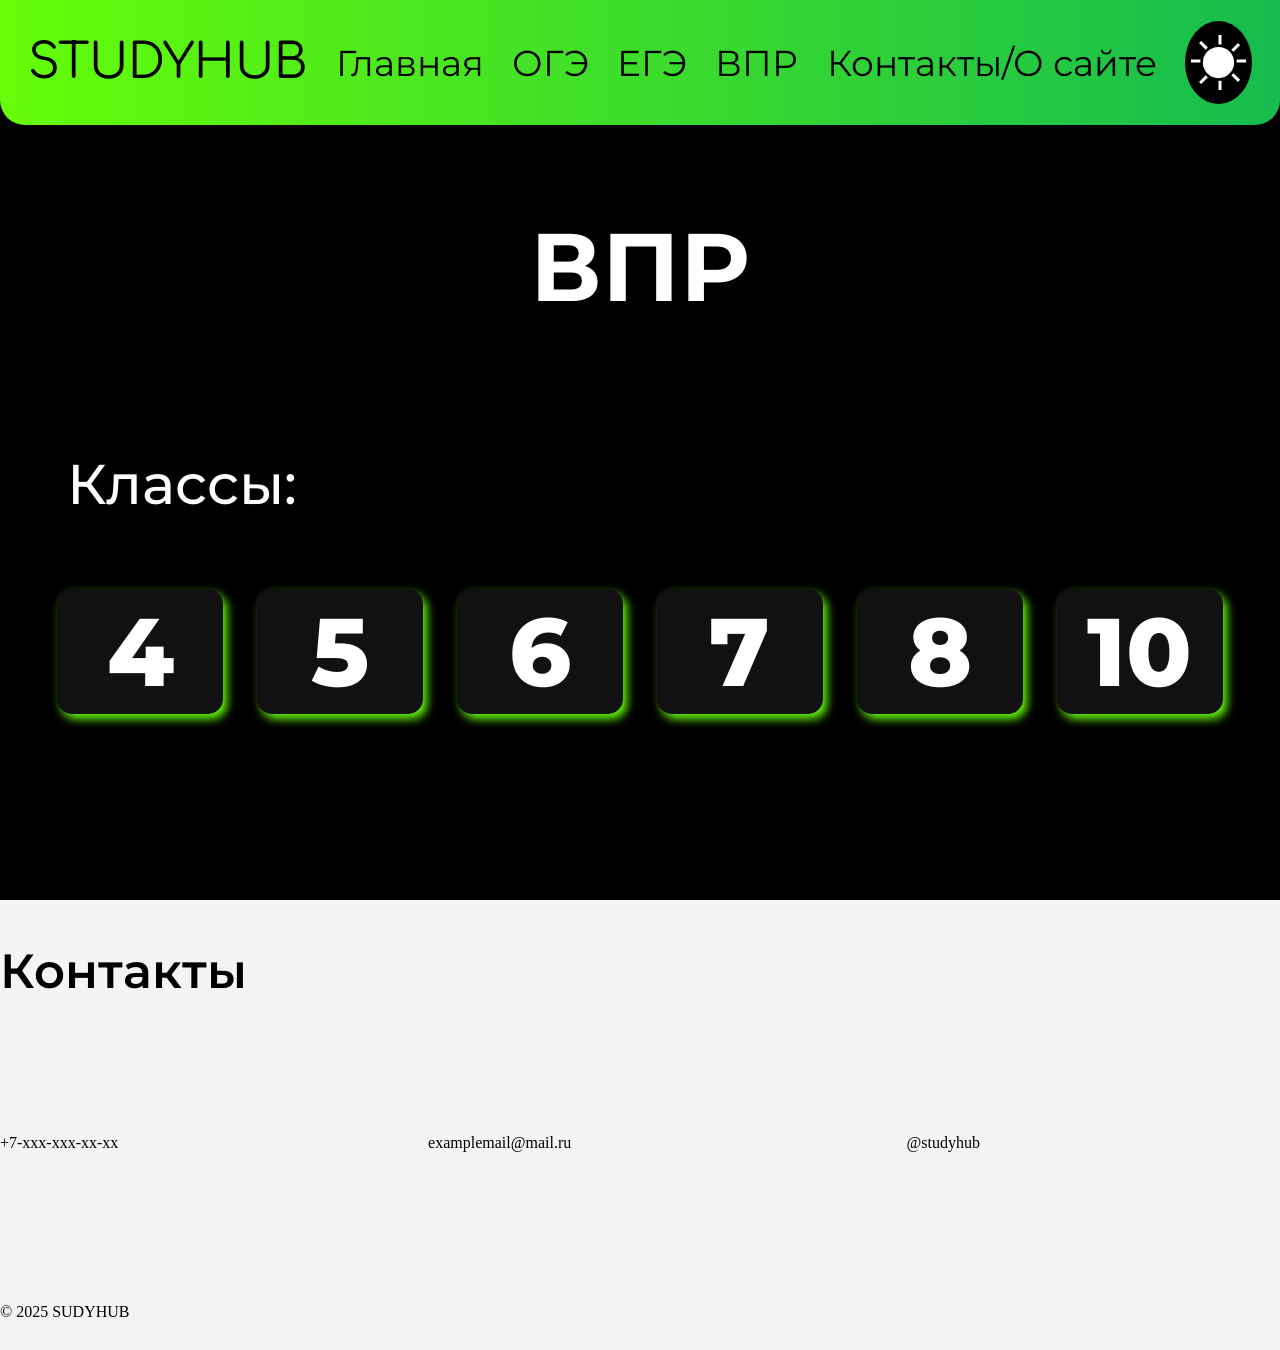
<file: vpr.html>
<!DOCTYPE html>
<html lang="en">
<head>
    <meta charset="UTF-8">
    <meta name="viewport" content="width=device-width, user-scalable=no, initial-scale=1.0 maximum-scale=1.0, minimum-scale=1.0">
    <link rel="stylesheet" href="/vpr.css">
    <title>ВПР</title>
</head>
<body>
    <header>
        <nav>
            <p>STUDYHUB</p>
            <p class="btn-menu"><a href="/index.html">Главная</a></p>
            <p class="btn-menu"><a href="/oge.html">ОГЭ</a></p>
            <p class="btn-menu"><a href="/ege.html">ЕГЭ</a></p>
            <p class="btn-menu"><a href="/vpr.html">ВПР</a></p>
            <p class="btn-menu"><a href="#contact">Контакты/О сайте</a></p>
            <div id="theme"></div>
        </nav>
    </header>

    <main>
        <h1>ВПР</h1>
        <p>Классы:</p>
        <div class="container">
            <div class="parent">
                <a href="/class_4.html">
                    <div class="div1 card">
                        <p>4</p>
                    </div>
                </a>
                <a href="/class_5.html">
                    <div class="div2 card">
                        <p>5</p>
                    </div>
                </a>
                <a href="/class_6.html">
                    <div class="div3 card">
                        <p>6</p>
                    </div>
                </a>
                <a href="/class_7.html">
                    <div class="div4 card">
                        <p>7</p>
                    </div>
                </a>
                <a href="/class_8.html">
                    <div class="div5 card">
                        <p>8</p>
                    </div>
                </a>
                <a href="/class_10.html">
                    <div class="div6 card">
                        <p>10</p>
                    </div>
                </a>
            </div>
        </div>
    </main>

    <footer id="contact">
        <h1>Контакты</h1>
        <div id="conteiner">
            <p>+7-ххх-ххх-хх-хх</p>
            <p id="mail">examplemail@mail.ru</p>
            <p>@studyhub</p>
        </div>
        <p>© 2025 SUDYHUB</p>
    </footer>
</body>
</html>
</file>
<file: oge-ege-8_class-10_class.css>
@import url("https://fonts.googleapis.com/css2?family=Comfortaa:wght@300..700&family=Montserrat:ital,wght@0,100..900;1,100..900&display=swap");
* {
  margin: 0;
  padding: 0;
  box-sizing: border-box;
  scroll-behavior: smooth;
  transition: background-color 0.3s ease, color 0.3s ease;
}

body {
  background-color: #000000;
  color: #ffffff;
  width: 100%;
}

header {
  position: relative;
  width: 100%;
  height: fit-content;
}
header nav {
  width: 100%;
  height: 13.8888888889vh;
  background: linear-gradient(90deg, #65fd08, #16BC4E);
  border-radius: 0 0 25px 25px;
  display: flex;
  flex-direction: row;
  justify-content: space-evenly;
  align-items: center;
  color: #000000;
  font-size: 2.25rem;
  font-family: "Montserrat", sans-serif;
}
header nav p a {
  text-decoration: none;
  color: #000000;
}
header nav p:first-of-type {
  font-size: 3rem;
  font-family: "Comfortaa", sans-serif;
}
header nav p:not(:first-of-type) {
  cursor: pointer;
  transition: all 0.1s ease-in-out;
}
header nav p:not(:first-of-type):hover {
  font-size: 2.45rem;
  border-bottom: 2px solid #000000;
}
header nav div {
  width: 5.2083333333vw;
  height: 9.2592592593vh;
  border-radius: 100%;
  background-color: #000000;
  cursor: pointer;
  background-image: url(/sun.svg);
  background-repeat: no-repeat;
  background-position: center;
}

main {
  width: 100%;
  height: 111.1111111111vh;
}
main #arrow_box {
  display: block;
  margin-top: 4.6296296296vh;
  margin-left: 2.6041666667vw;
  width: 5.2083333333vw;
  height: 9.2592592593vh;
  background: url(/arrow.svg);
  background-repeat: no-repeat;
  background-size: contain;
  border-radius: 45%;
  border: 0px solid #000000;
  transition: all 0.25s ease;
}
main #arrow_box:hover {
  border-radius: 50%;
  border: 2px solid #ffffff;
}
main h1 {
  font-family: "Montserrat", sans-serif;
  font-size: 6rem;
  font-weight: 700;
  text-align: center;
  padding-top: 9.2592592593vh;
}
main p {
  font-family: "Montserrat", sans-serif;
  font-weight: 500;
  font-size: 3.5rem;
  padding-top: 13.8888888889vh;
  padding-left: 5.2083333333vw;
}
main .container {
  display: flex;
  justify-content: center;
  padding-top: 7.8703703704vh;
  color: #ffffff;
}
main .container .parent {
  display: grid;
  grid-template-columns: repeat(5, 1fr);
  grid-template-rows: repeat(3, 1fr);
  grid-column-gap: 1.6145833333vw;
  grid-row-gap: 4.6296296296vh;
}
main .container a {
  text-decoration: none;
  color: #ffffff;
}
main .container a .card {
  width: 17.7083333333vw;
  height: 13.8888888889vh;
  background-color: #111111;
  border-radius: 15px;
  box-shadow: 4px 5px 10px #65fd08;
  display: flex;
  flex-direction: row;
  justify-content: center;
  align-items: center;
  transition: all 0.25s ease-in-out;
}
main .container a .card img {
  transition: all 0.25s ease-in-out;
}
main .container a .card:hover {
  background-color: #65fd08;
  box-shadow: 0px 0px 45px #65fd08;
  color: #111111;
}
main .container a .card:hover img {
  filter: brightness(0);
}
main .container a .card p {
  color: #ffffff;
  padding: 0;
  font-family: "Montserrat", sans-serif;
  font-size: 2rem;
  font-weight: 400;
  margin-left: 0.78125vw;
}
main .container .div1 {
  grid-area: 1/1/2/2;
}
main .container .div2 {
  grid-area: 1/2/2/3;
}
main .container .div3 {
  grid-area: 1/3/2/4;
}
main .container .div4 {
  grid-area: 1/4/2/5;
}
main .container .div5 {
  grid-area: 1/5/2/6;
}
main .container .div6 {
  grid-area: 2/1/3/2;
}
main .container .div7 {
  grid-area: 2/2/3/3;
}
main .container .div8 {
  grid-area: 2/3/3/4;
}
main .container .div9 {
  grid-area: 2/4/3/5;
}
main .container .div9 p {
  width: 13.0208333333vw;
  word-wrap: break-word;
  text-align: center;
}
main .container .div10 {
  grid-area: 2/5/3/6;
}
main .container .div11 {
  grid-area: 3/1/4/2;
}
main .container .div11 p {
  width: 11.71875vw;
  word-wrap: break-word;
  text-align: center;
}
main .container .div12 {
  grid-area: 3/2/4/3;
}
main .container .div12 p {
  width: 10.4166666667vw;
  word-wrap: break-word;
  text-align: center;
}
main .container .div13 {
  grid-area: 3/3/4/4;
}
main .container .div13 p {
  width: 13.0208333333vw;
  word-wrap: break-word;
  text-align: center;
}
main .container .div14 {
  grid-area: 3/4/4/5;
}
main .container .div14 p {
  width: 10.4166666667vw;
  word-wrap: break-word;
  text-align: center;
}

footer {
  width: 100%;
  height: 50vh;
  background-color: #f4f4f4;
  color: #000000;
  justify-items: center;
}
footer h1 {
  padding-top: 4.6296296296vh;
  font-family: "Montserrat", sans-serif;
  font-size: 3rem;
  font-weight: 600;
}
footer #conteiner {
  padding-top: 14.9074074074vh;
  padding-bottom: 16.8518518519vh;
  width: 76.5625vw;
  display: flex;
  flex-direction: row;
  justify-content: space-between;
}
footer #mail {
  position: relative;
  top: 0;
  left: -1vw;
}/*# sourceMappingURL=oge-ege-8_class-10_class.css.map */
</file>
<file: class_4.css>
@import url("https://fonts.googleapis.com/css2?family=Comfortaa:wght@300..700&family=Montserrat:ital,wght@0,100..900;1,100..900&display=swap");
* {
  margin: 0;
  padding: 0;
  box-sizing: border-box;
  scroll-behavior: smooth;
  transition: background-color 0.3s ease, color 0.3s ease;
}

body {
  background-color: #000000;
  color: #ffffff;
  width: 100%;
}

header {
  position: relative;
  width: 100%;
  height: fit-content;
}
header nav {
  width: 100%;
  height: 13.8888888889vh;
  background: linear-gradient(90deg, #65fd08, #16BC4E);
  border-radius: 0 0 25px 25px;
  display: flex;
  flex-direction: row;
  justify-content: space-evenly;
  align-items: center;
  color: #000000;
  font-size: 2.25rem;
  font-family: "Montserrat", sans-serif;
}
header nav p a {
  text-decoration: none;
  color: #000000;
}
header nav p:first-of-type {
  font-size: 3rem;
  font-family: "Comfortaa", sans-serif;
}
header nav p:not(:first-of-type) {
  cursor: pointer;
  transition: all 0.1s ease-in-out;
}
header nav p:not(:first-of-type):hover {
  font-size: 2.45rem;
  border-bottom: 2px solid #000000;
}
header nav div {
  width: 5.2083333333vw;
  height: 9.2592592593vh;
  border-radius: 100%;
  background-color: #000000;
  cursor: pointer;
  background-image: url(/sun.svg);
  background-repeat: no-repeat;
  background-position: center;
}

main {
  width: 100%;
  height: 111.1111111111vh;
}
main #arrow_box {
  display: block;
  margin-top: 4.6296296296vh;
  margin-left: 2.6041666667vw;
  width: 5.2083333333vw;
  height: 9.2592592593vh;
  background: url(/arrow.svg);
  background-repeat: no-repeat;
  background-size: contain;
  border-radius: 45%;
  border: 0px solid #000000;
  transition: all 0.25s ease;
}
main #arrow_box:hover {
  border-radius: 50%;
  border: 2px solid #ffffff;
}
main h1 {
  font-family: "Montserrat", sans-serif;
  font-size: 6rem;
  font-weight: 700;
  text-align: center;
  padding-top: 9.2592592593vh;
}
main p {
  font-family: "Montserrat", sans-serif;
  font-weight: 500;
  font-size: 3.5rem;
  padding-top: 13.8888888889vh;
  padding-left: 5.2083333333vw;
}
main .container {
  display: flex;
  justify-content: center;
  padding-top: 7.8703703704vh;
}
main .container .parent {
  display: grid;
  grid-template-columns: repeat(4, 1fr);
  grid-template-rows: repeat(2, 1fr);
  grid-column-gap: 5.2083333333vw;
  grid-row-gap: 4.6296296296vh;
}
main .container a {
  text-decoration: none;
  color: #ffffff;
}
main .container a .card {
  width: 17.7083333333vw;
  height: 13.8888888889vh;
  background-color: #111111;
  border-radius: 15px;
  box-shadow: 4px 5px 10px #65fd08;
  display: flex;
  flex-direction: row;
  justify-content: center;
  align-items: center;
  transition: all 0.25s ease-in-out;
}
main .container a .card img {
  transition: all 0.25s ease-in-out;
}
main .container a .card:hover {
  background-color: #65fd08;
  box-shadow: 0px 0px 45px #65fd08;
  color: #111111;
}
main .container a .card:hover img {
  filter: brightness(0);
}
main .container a .card p {
  padding: 0;
  font-family: "Montserrat", sans-serif;
  font-size: 2rem;
  font-weight: 400;
  margin-left: 0.78125vw;
}
main .container .div5 p {
  width: 13.0208333333vw;
  word-wrap: break-word;
  text-align: center;
}
main .container .div9 p {
  width: 13.0208333333vw;
  word-wrap: break-word;
  text-align: center;
}
main .container .div11 p {
  width: 11.71875vw;
  word-wrap: break-word;
  text-align: center;
}
main .container .div12 p {
  width: 10.4166666667vw;
  word-wrap: break-word;
  text-align: center;
}
main .container .div13 p {
  width: 13.0208333333vw;
  word-wrap: break-word;
  text-align: center;
}
main .container .div14 p {
  width: 10.4166666667vw;
  word-wrap: break-word;
  text-align: center;
}

footer {
  width: 100%;
  height: 50vh;
  background-color: #f4f4f4;
  color: #000000;
  justify-items: center;
}
footer h1 {
  padding-top: 4.6296296296vh;
  font-family: "Montserrat", sans-serif;
  font-size: 3rem;
  font-weight: 600;
}
footer #conteiner {
  padding-top: 14.9074074074vh;
  padding-bottom: 16.8518518519vh;
  width: 76.5625vw;
  display: flex;
  flex-direction: row;
  justify-content: space-between;
}
footer #mail {
  position: relative;
  top: 0;
  left: -1vw;
}/*# sourceMappingURL=class_4.css.map */
</file>
<file: class_5.css>
@import url("https://fonts.googleapis.com/css2?family=Comfortaa:wght@300..700&family=Montserrat:ital,wght@0,100..900;1,100..900&display=swap");
* {
  margin: 0;
  padding: 0;
  box-sizing: border-box;
  scroll-behavior: smooth;
  transition: background-color 0.3s ease, color 0.3s ease;
}

body {
  background-color: #000000;
  color: #ffffff;
  width: 100%;
}

header {
  position: relative;
  width: 100%;
  height: fit-content;
}
header nav {
  width: 100%;
  height: 13.8888888889vh;
  background: linear-gradient(90deg, #65fd08, #16BC4E);
  border-radius: 0 0 25px 25px;
  display: flex;
  flex-direction: row;
  justify-content: space-evenly;
  align-items: center;
  color: #000000;
  font-size: 2.25rem;
  font-family: "Montserrat", sans-serif;
}
header nav p a {
  text-decoration: none;
  color: #000000;
}
header nav p:first-of-type {
  font-size: 3rem;
  font-family: "Comfortaa", sans-serif;
}
header nav p:not(:first-of-type) {
  cursor: pointer;
  transition: all 0.1s ease-in-out;
}
header nav p:not(:first-of-type):hover {
  font-size: 2.45rem;
  border-bottom: 2px solid #000000;
}
header nav div {
  width: 5.2083333333vw;
  height: 9.2592592593vh;
  border-radius: 100%;
  background-color: #000000;
  cursor: pointer;
  background-image: url(/sun.svg);
  background-repeat: no-repeat;
  background-position: center;
}

main {
  width: 100%;
  height: 111.1111111111vh;
}
main #arrow_box {
  display: block;
  margin-top: 4.6296296296vh;
  margin-left: 2.6041666667vw;
  width: 5.2083333333vw;
  height: 9.2592592593vh;
  background: url(/arrow.svg);
  background-repeat: no-repeat;
  background-size: contain;
  border-radius: 45%;
  border: 0px solid #000000;
  transition: all 0.25s ease;
}
main #arrow_box:hover {
  border-radius: 50%;
  border: 2px solid #ffffff;
}
main h1 {
  font-family: "Montserrat", sans-serif;
  font-size: 6rem;
  font-weight: 700;
  text-align: center;
  padding-top: 9.2592592593vh;
}
main p {
  font-family: "Montserrat", sans-serif;
  font-weight: 500;
  font-size: 3.5rem;
  padding-top: 13.8888888889vh;
  padding-left: 5.2083333333vw;
}
main .container {
  display: flex;
  justify-content: center;
  padding-top: 7.8703703704vh;
}
main .container .parent {
  display: grid;
  grid-template-columns: repeat(5, 1fr);
  grid-template-rows: repeat(3, 1fr);
  grid-column-gap: 1.5625vw;
  grid-row-gap: 4.6296296296vh;
}
main .container a {
  text-decoration: none;
  color: #ffffff;
}
main .container a .card {
  width: 17.7083333333vw;
  height: 13.8888888889vh;
  background-color: #111111;
  border-radius: 15px;
  box-shadow: 4px 5px 10px #65fd08;
  display: flex;
  flex-direction: row;
  justify-content: center;
  align-items: center;
  transition: all 0.25s ease-in-out;
}
main .container a .card img {
  transition: all 0.25s ease-in-out;
}
main .container a .card:hover {
  background-color: #65fd08;
  box-shadow: 0px 0px 45px #65fd08;
  color: #111111;
}
main .container a .card:hover img {
  filter: brightness(0);
}
main .container a .card p {
  padding: 0;
  font-family: "Montserrat", sans-serif;
  font-size: 2rem;
  font-weight: 400;
  margin-left: 0.78125vw;
}
main .container .div11 p {
  width: 11.71875vw;
  word-wrap: break-word;
  text-align: center;
}
main .container .div12 p {
  width: 10.4166666667vw;
  word-wrap: break-word;
  text-align: center;
}
main .container .div13 p {
  width: 13.0208333333vw;
  word-wrap: break-word;
  text-align: center;
}
main .container .div14 p {
  width: 10.4166666667vw;
  word-wrap: break-word;
  text-align: center;
}

footer {
  width: 100%;
  height: 50vh;
  background-color: #f4f4f4;
  color: #000000;
  justify-items: center;
}
footer h1 {
  padding-top: 4.6296296296vh;
  font-family: "Montserrat", sans-serif;
  font-size: 3rem;
  font-weight: 600;
}
footer #conteiner {
  padding-top: 14.9074074074vh;
  padding-bottom: 16.8518518519vh;
  width: 76.5625vw;
  display: flex;
  flex-direction: row;
  justify-content: space-between;
}
footer #mail {
  position: relative;
  top: 0;
  left: -1vw;
}/*# sourceMappingURL=class_5.css.map */
</file>
<file: class_6.css>
@import url("https://fonts.googleapis.com/css2?family=Comfortaa:wght@300..700&family=Montserrat:ital,wght@0,100..900;1,100..900&display=swap");
* {
  margin: 0;
  padding: 0;
  box-sizing: border-box;
  scroll-behavior: smooth;
  transition: background-color 0.3s ease, color 0.3s ease;
}

body {
  background-color: #000000;
  color: #ffffff;
  width: 100%;
}

header {
  position: relative;
  width: 100%;
  height: fit-content;
}
header nav {
  width: 100%;
  height: 13.8888888889vh;
  background: linear-gradient(90deg, #65fd08, #16BC4E);
  border-radius: 0 0 25px 25px;
  display: flex;
  flex-direction: row;
  justify-content: space-evenly;
  align-items: center;
  color: #000000;
  font-size: 2.25rem;
  font-family: "Montserrat", sans-serif;
}
header nav p a {
  text-decoration: none;
  color: #000000;
}
header nav p:first-of-type {
  font-size: 3rem;
  font-family: "Comfortaa", sans-serif;
}
header nav p:not(:first-of-type) {
  cursor: pointer;
  transition: all 0.1s ease-in-out;
}
header nav p:not(:first-of-type):hover {
  font-size: 2.45rem;
  border-bottom: 2px solid #000000;
}
header nav div {
  width: 5.2083333333vw;
  height: 9.2592592593vh;
  border-radius: 100%;
  background-color: #000000;
  cursor: pointer;
  background-image: url(/sun.svg);
  background-repeat: no-repeat;
  background-position: center;
}

main {
  width: 100%;
  height: 111.1111111111vh;
}
main #arrow_box {
  display: block;
  margin-top: 4.6296296296vh;
  margin-left: 2.6041666667vw;
  width: 5.2083333333vw;
  height: 9.2592592593vh;
  background: url(/arrow.svg);
  background-repeat: no-repeat;
  background-size: contain;
  border-radius: 45%;
  border: 0px solid #000000;
  transition: all 0.25s ease;
}
main #arrow_box:hover {
  border-radius: 50%;
  border: 2px solid #ffffff;
}
main h1 {
  font-family: "Montserrat", sans-serif;
  font-size: 6rem;
  font-weight: 700;
  text-align: center;
  padding-top: 9.2592592593vh;
}
main p {
  font-family: "Montserrat", sans-serif;
  font-weight: 500;
  font-size: 3.5rem;
  padding-top: 13.8888888889vh;
  padding-left: 5.2083333333vw;
}
main .container {
  display: flex;
  justify-content: center;
  padding-top: 7.8703703704vh;
}
main .container .parent {
  display: grid;
  grid-template-columns: repeat(5, 1fr);
  grid-template-rows: repeat(3, 1fr);
  grid-column-gap: 1.5625vw;
  grid-row-gap: 4.6296296296vh;
}
main .container a {
  text-decoration: none;
  color: #ffffff;
}
main .container a .card {
  width: 17.7083333333vw;
  height: 13.8888888889vh;
  background-color: #111111;
  border-radius: 15px;
  box-shadow: 4px 5px 10px #65fd08;
  display: flex;
  flex-direction: row;
  justify-content: center;
  align-items: center;
  transition: all 0.25s ease-in-out;
}
main .container a .card img {
  transition: all 0.25s ease-in-out;
}
main .container a .card:hover {
  background-color: #65fd08;
  box-shadow: 0px 0px 45px #65fd08;
  color: #111111;
}
main .container a .card:hover img {
  filter: brightness(0);
}
main .container a .card p {
  padding: 0;
  font-family: "Montserrat", sans-serif;
  font-size: 2rem;
  font-weight: 400;
  margin-left: 0.78125vw;
}
main .container .div9 p {
  width: 13.0208333333vw;
  word-wrap: break-word;
  text-align: center;
}
main .container .div11 p {
  width: 11.71875vw;
  word-wrap: break-word;
  text-align: center;
}
main .container .div12 p {
  width: 10.4166666667vw;
  word-wrap: break-word;
  text-align: center;
}
main .container .div13 p {
  width: 13.0208333333vw;
  word-wrap: break-word;
  text-align: center;
}
main .container .div14 p {
  width: 10.4166666667vw;
  word-wrap: break-word;
  text-align: center;
}

footer {
  width: 100%;
  height: 50vh;
  background-color: #f4f4f4;
  color: #000000;
  justify-items: center;
}
footer h1 {
  padding-top: 4.6296296296vh;
  font-family: "Montserrat", sans-serif;
  font-size: 3rem;
  font-weight: 600;
}
footer #conteiner {
  padding-top: 14.9074074074vh;
  padding-bottom: 16.8518518519vh;
  width: 76.5625vw;
  display: flex;
  flex-direction: row;
  justify-content: space-between;
}
footer #mail {
  position: relative;
  top: 0;
  left: -1vw;
}/*# sourceMappingURL=class_6.css.map */
</file>
<file: class_7.css>
@import url("https://fonts.googleapis.com/css2?family=Comfortaa:wght@300..700&family=Montserrat:ital,wght@0,100..900;1,100..900&display=swap");
* {
  margin: 0;
  padding: 0;
  box-sizing: border-box;
  scroll-behavior: smooth;
  transition: background-color 0.3s ease, color 0.3s ease;
}

body {
  background-color: #000000;
  color: #ffffff;
  width: 100%;
}

header {
  position: relative;
  width: 100%;
  height: fit-content;
}
header nav {
  width: 100%;
  height: 13.8888888889vh;
  background: linear-gradient(90deg, #65fd08, #16BC4E);
  border-radius: 0 0 25px 25px;
  display: flex;
  flex-direction: row;
  justify-content: space-evenly;
  align-items: center;
  color: #000000;
  font-size: 2.25rem;
  font-family: "Montserrat", sans-serif;
}
header nav p a {
  text-decoration: none;
  color: #000000;
}
header nav p:first-of-type {
  font-size: 3rem;
  font-family: "Comfortaa", sans-serif;
}
header nav p:not(:first-of-type) {
  cursor: pointer;
  transition: all 0.1s ease-in-out;
}
header nav p:not(:first-of-type):hover {
  font-size: 2.45rem;
  border-bottom: 2px solid #000000;
}
header nav div {
  width: 5.2083333333vw;
  height: 9.2592592593vh;
  border-radius: 100%;
  background-color: #000000;
  cursor: pointer;
  background-image: url(/sun.svg);
  background-repeat: no-repeat;
  background-position: center;
}

main {
  width: 100%;
  height: 111.1111111111vh;
}
main #arrow_box {
  display: block;
  margin-top: 4.6296296296vh;
  margin-left: 2.6041666667vw;
  width: 5.2083333333vw;
  height: 9.2592592593vh;
  background: url(/arrow.svg);
  background-repeat: no-repeat;
  background-size: contain;
  border-radius: 45%;
  border: 0px solid #000000;
  transition: all 0.25s ease;
}
main #arrow_box:hover {
  border-radius: 50%;
  border: 2px solid #ffffff;
}
main h1 {
  font-family: "Montserrat", sans-serif;
  font-size: 6rem;
  font-weight: 700;
  text-align: center;
  padding-top: 9.2592592593vh;
}
main p {
  font-family: "Montserrat", sans-serif;
  font-weight: 500;
  font-size: 3.5rem;
  padding-top: 13.8888888889vh;
  padding-left: 5.2083333333vw;
}
main .container {
  display: flex;
  justify-content: center;
  padding-top: 7.8703703704vh;
}
main .container .parent {
  display: grid;
  grid-template-columns: repeat(5, 1fr);
  grid-template-rows: repeat(3, 1fr);
  grid-column-gap: 1.6145833333vw;
  grid-row-gap: 4.6296296296vh;
}
main .container a {
  text-decoration: none;
  color: #ffffff;
}
main .container a .card {
  width: 17.7083333333vw;
  height: 13.8888888889vh;
  background-color: #111111;
  border-radius: 15px;
  box-shadow: 4px 5px 10px #65fd08;
  display: flex;
  flex-direction: row;
  justify-content: center;
  align-items: center;
  transition: all 0.25s ease-in-out;
}
main .container a .card img {
  transition: all 0.25s ease-in-out;
}
main .container a .card:hover {
  background-color: #65fd08;
  box-shadow: 0px 0px 45px #65fd08;
  color: #111111;
}
main .container a .card:hover img {
  filter: brightness(0);
}
main .container a .card p {
  padding: 0;
  font-family: "Montserrat", sans-serif;
  font-size: 2rem;
  font-weight: 400;
  margin-left: 0.78125vw;
}
main .container .div9 p {
  width: 13.0208333333vw;
  word-wrap: break-word;
  text-align: center;
}
main .container .div11 p {
  width: 11.71875vw;
  word-wrap: break-word;
  text-align: center;
}
main .container .div12 p {
  width: 10.4166666667vw;
  word-wrap: break-word;
  text-align: center;
}
main .container .div13 p {
  width: 13.0208333333vw;
  word-wrap: break-word;
  text-align: center;
}
main .container .div14 p {
  width: 10.4166666667vw;
  word-wrap: break-word;
  text-align: center;
}

footer {
  width: 100%;
  height: 50vh;
  background-color: #f4f4f4;
  color: #000000;
  justify-items: center;
}
footer h1 {
  padding-top: 4.6296296296vh;
  font-family: "Montserrat", sans-serif;
  font-size: 3rem;
  font-weight: 600;
}
footer #conteiner {
  padding-top: 14.9074074074vh;
  padding-bottom: 16.8518518519vh;
  width: 76.5625vw;
  display: flex;
  flex-direction: row;
  justify-content: space-between;
}
footer #mail {
  position: relative;
  top: 0;
  left: -1vw;
}/*# sourceMappingURL=class_7.css.map */
</file>
<file: theory.css>
@import url("https://fonts.googleapis.com/css2?family=Comfortaa:wght@300..700&family=Montserrat:ital,wght@0,100..900;1,100..900&display=swap");
* {
  margin: 0;
  padding: 0;
  box-sizing: border-box;
  scroll-behavior: smooth;
  transition: background-color 0.3s ease, color 0.3s ease;
}

body {
  background-color: #000000;
  color: #ffffff;
  width: 100%;
}

header {
  position: relative;
  width: 100%;
  height: 100vh;
}
header nav {
  width: 100%;
  height: 13.8888888889vh;
  background: linear-gradient(90deg, #65fd08, #16BC4E);
  border-radius: 0 0 25px 25px;
  display: flex;
  flex-direction: row;
  justify-content: space-evenly;
  align-items: center;
  color: #000000;
  font-size: 2.25rem;
  font-family: "Montserrat", sans-serif;
}
header nav p a {
  text-decoration: none;
  color: #000000;
}
header nav p:first-of-type {
  font-size: 3rem;
  font-family: "Comfortaa", sans-serif;
}
header nav p:not(:first-of-type) {
  cursor: pointer;
  transition: all 0.1s ease-in-out;
}
header nav p:not(:first-of-type):hover {
  font-size: 2.45rem;
  border-bottom: 2px solid #000000;
}
header nav div {
  width: 5.2083333333vw;
  height: 9.2592592593vh;
  border-radius: 100%;
  background-color: #000000;
  cursor: pointer;
  background-image: url(/sun.svg);
  background-repeat: no-repeat;
  background-position: center;
}
header h1 {
  font-size: 6rem;
  font-weight: 700;
  padding-top: 23.1481481481vh;
  text-align: center;
}

footer {
  width: 100%;
  height: 50vh;
  background-color: #f4f4f4;
  color: #000000;
  justify-items: center;
}
footer h1 {
  padding-top: 4.6296296296vh;
  font-family: "Montserrat", sans-serif;
  font-size: 3rem;
  font-weight: 600;
}
footer #conteiner {
  padding-top: 14.9074074074vh;
  padding-bottom: 16.8518518519vh;
  width: 76.5625vw;
  display: flex;
  flex-direction: row;
  justify-content: space-between;
}
footer #mail {
  position: relative;
  top: 0;
  left: -1vw;
}/*# sourceMappingURL=theory.css.map */
</file>
<file: vpr.css>
@import url("https://fonts.googleapis.com/css2?family=Comfortaa:wght@300..700&family=Montserrat:ital,wght@0,100..900;1,100..900&display=swap");
* {
  margin: 0;
  padding: 0;
  box-sizing: border-box;
  scroll-behavior: smooth;
  transition: background-color 0.3s ease, color 0.3s ease;
}

body {
  background-color: #000000;
  color: #ffffff;
  width: 100%;
}

header {
  position: relative;
  width: 100%;
  height: fit-content;
}
header nav {
  width: 100%;
  height: 13.8888888889vh;
  background: linear-gradient(90deg, #65fd08, #16BC4E);
  border-radius: 0 0 25px 25px;
  display: flex;
  flex-direction: row;
  justify-content: space-evenly;
  align-items: center;
  color: #000000;
  font-size: 2.25rem;
  font-family: "Montserrat", sans-serif;
}
header nav p a {
  text-decoration: none;
  color: #000000;
}
header nav p:first-of-type {
  font-size: 3rem;
  font-family: "Comfortaa", sans-serif;
}
header nav p:not(:first-of-type) {
  cursor: pointer;
  transition: all 0.1s ease-in-out;
}
header nav p:not(:first-of-type):hover {
  font-size: 2.45rem;
  border-bottom: 2px solid #000000;
}
header nav div {
  width: 5.2083333333vw;
  height: 9.2592592593vh;
  border-radius: 100%;
  background-color: #000000;
  cursor: pointer;
  background-image: url(/sun.svg);
  background-repeat: no-repeat;
  background-position: center;
}

main {
  width: 100%;
  height: 86.1111111111vh;
}
main h1 {
  font-family: "Montserrat", sans-serif;
  font-size: 6rem;
  font-weight: 700;
  text-align: center;
  padding-top: 9.2592592593vh;
}
main p {
  font-family: "Montserrat", sans-serif;
  font-weight: 500;
  font-size: 3.5rem;
  padding-top: 13.8888888889vh;
  padding-left: 5.2083333333vw;
}
main .container {
  display: flex;
  justify-content: center;
  padding-top: 7.8703703704vh;
}
main .container .parent {
  display: grid;
  grid-template-columns: repeat(6, 1fr);
  grid-template-rows: 1fr;
  grid-column-gap: 2.6041666667vw;
  grid-row-gap: 0;
}
main .container a {
  text-decoration: none;
  color: #ffffff;
}
main .container a .card {
  width: 13.0208333333vw;
  height: 13.8888888889vh;
  background-color: #111111;
  border-radius: 15px;
  box-shadow: 4px 5px 10px #65fd08;
  display: flex;
  flex-direction: row;
  justify-content: center;
  align-items: center;
  transition: all 0.25s ease-in-out;
}
main .container a .card img {
  transition: all 0.25s ease-in-out;
}
main .container a .card:hover {
  background-color: #65fd08;
  box-shadow: 0px 0px 45px #65fd08;
  color: #111111;
}
main .container a .card p {
  padding: 0;
  font-family: "Montserrat", sans-serif;
  font-size: 6rem;
  font-weight: 800;
}
main .container .div1 {
  grid-area: 1/1/2/2;
}
main .container .div2 {
  grid-area: 1/2/2/3;
}
main .container .div3 {
  grid-area: 1/3/2/4;
}
main .container .div4 {
  grid-area: 1/4/2/5;
}
main .container .div5 {
  grid-area: 1/5/2/7;
}
main .container .div6 {
  grid-area: 1/6/2/7;
}

footer {
  width: 100%;
  height: 50vh;
  background-color: #f4f4f4;
  color: #000000;
  justify-items: center;
}
footer h1 {
  padding-top: 4.6296296296vh;
  font-family: "Montserrat", sans-serif;
  font-size: 3rem;
  font-weight: 600;
}
footer #conteiner {
  padding-top: 14.9074074074vh;
  padding-bottom: 16.8518518519vh;
  width: 76.5625vw;
  display: flex;
  flex-direction: row;
  justify-content: space-between;
}
footer #mail {
  position: relative;
  top: 0;
  left: -1vw;
}/*# sourceMappingURL=vpr.css.map */
</file>
